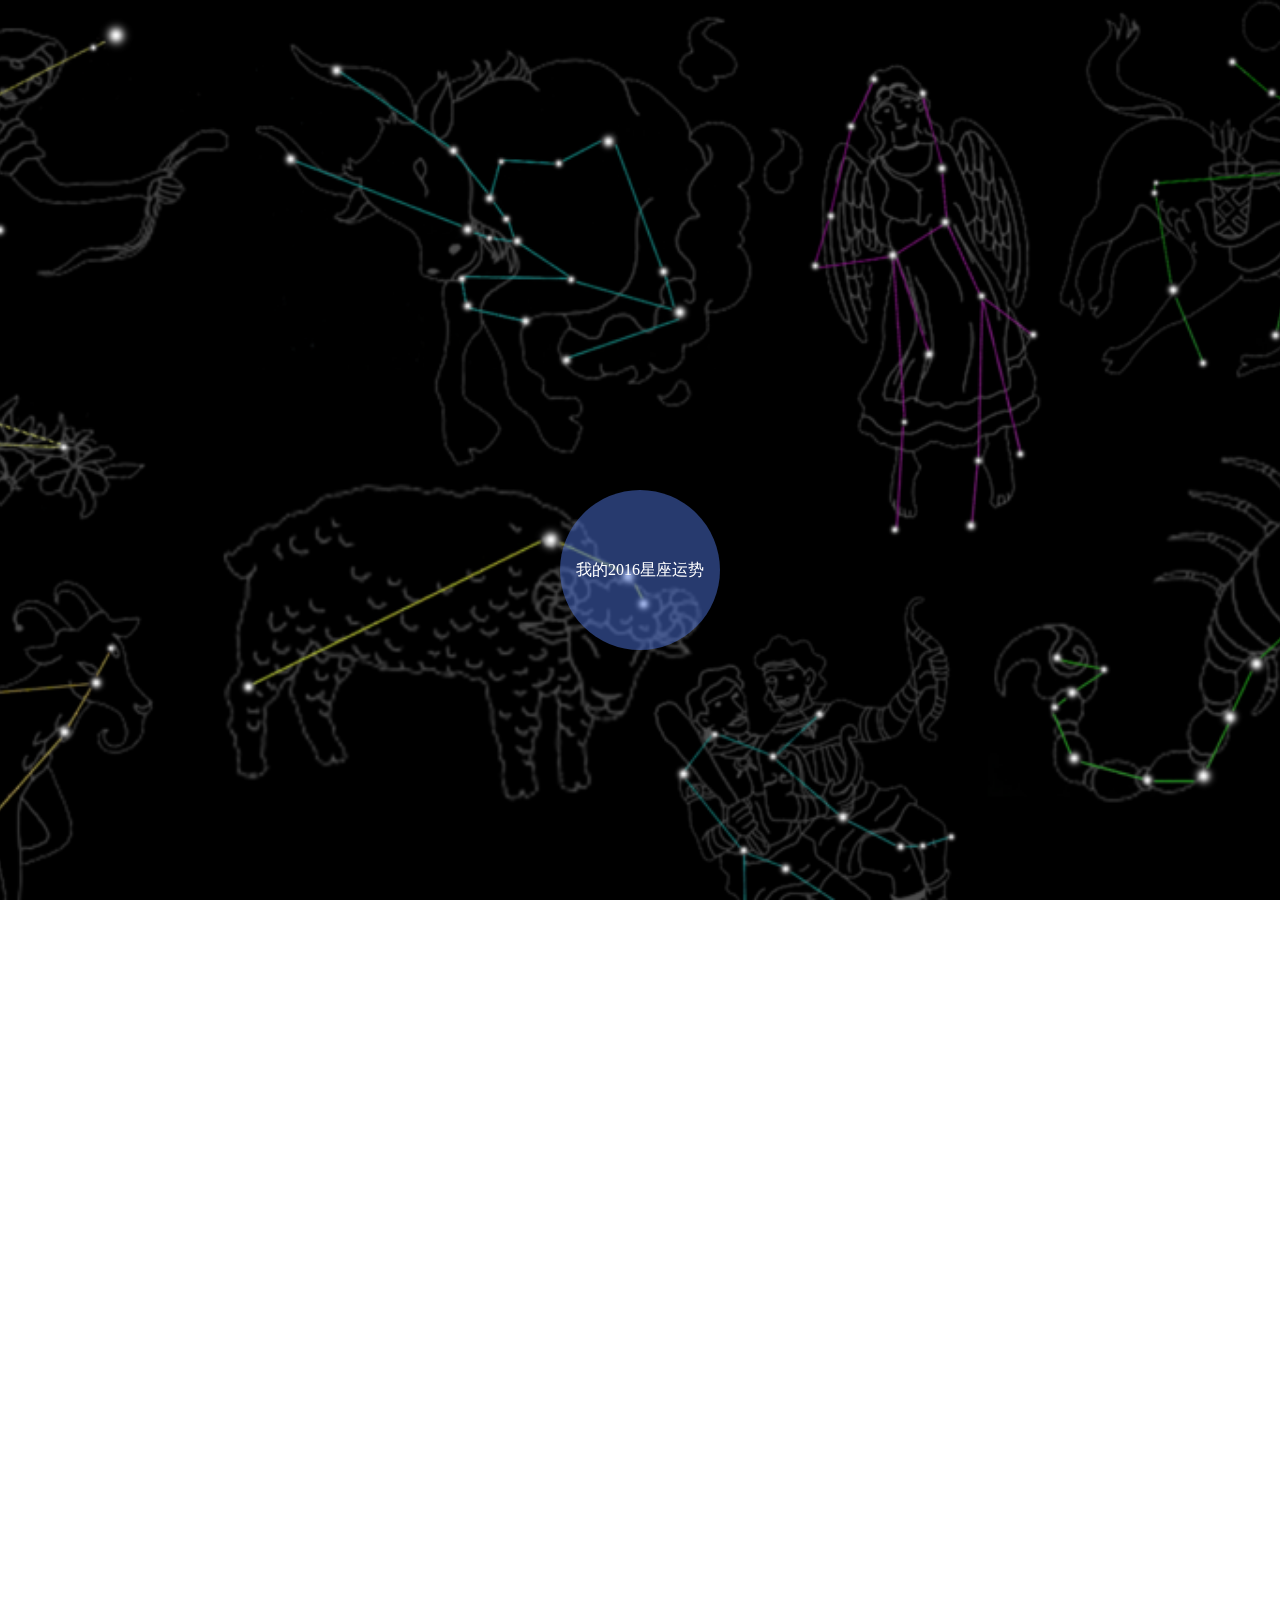
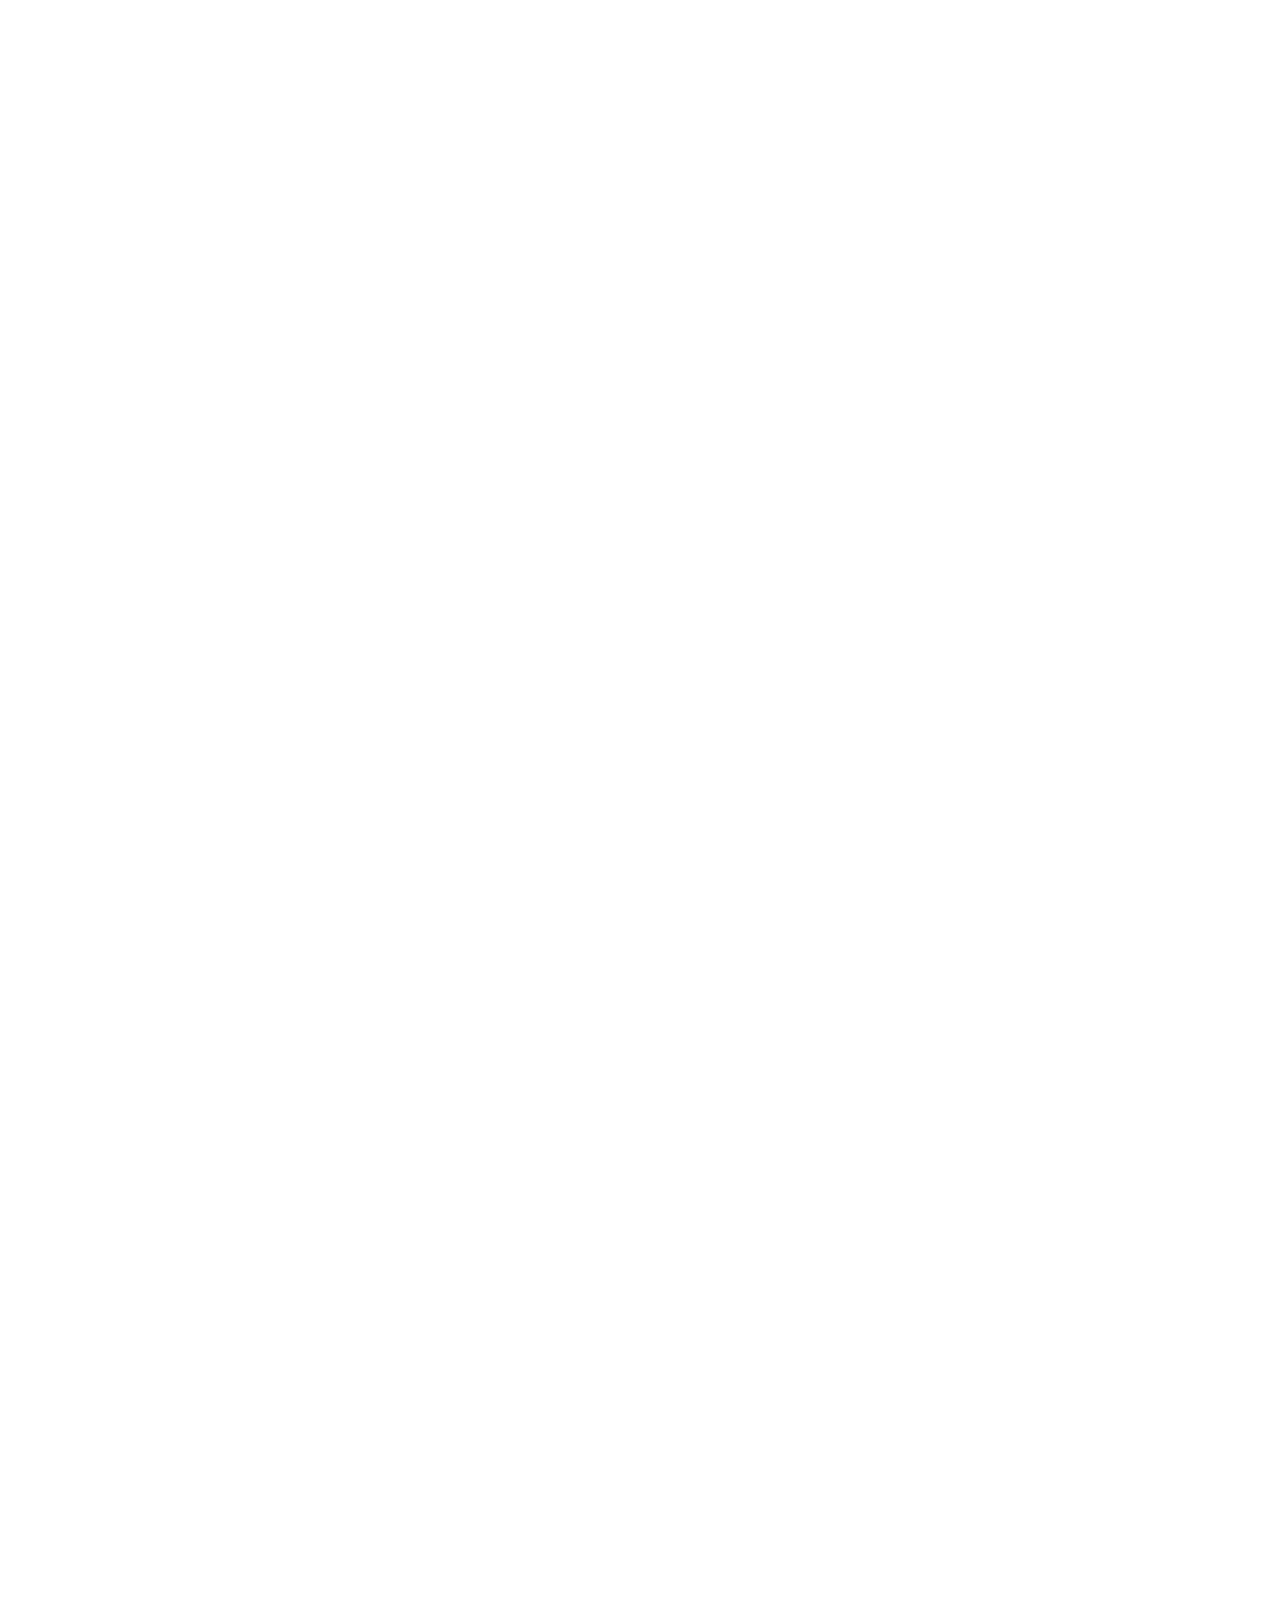
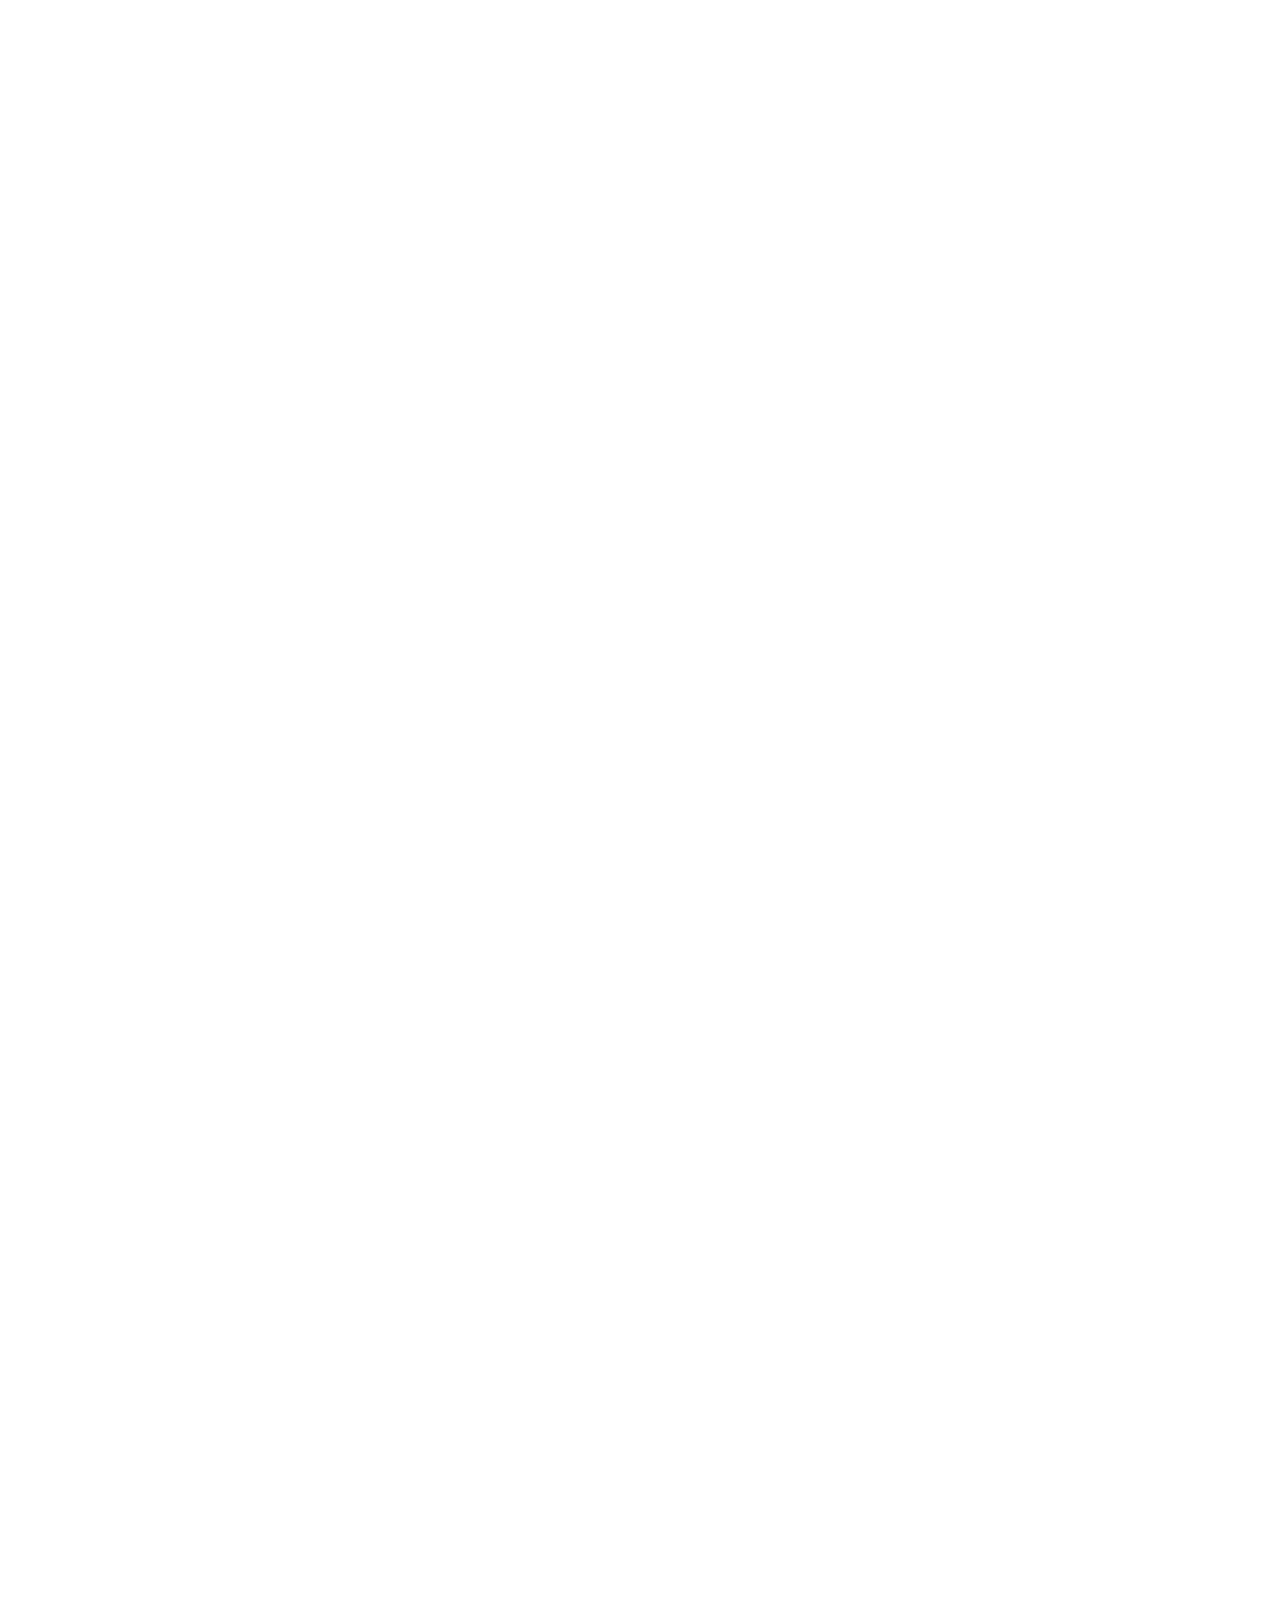
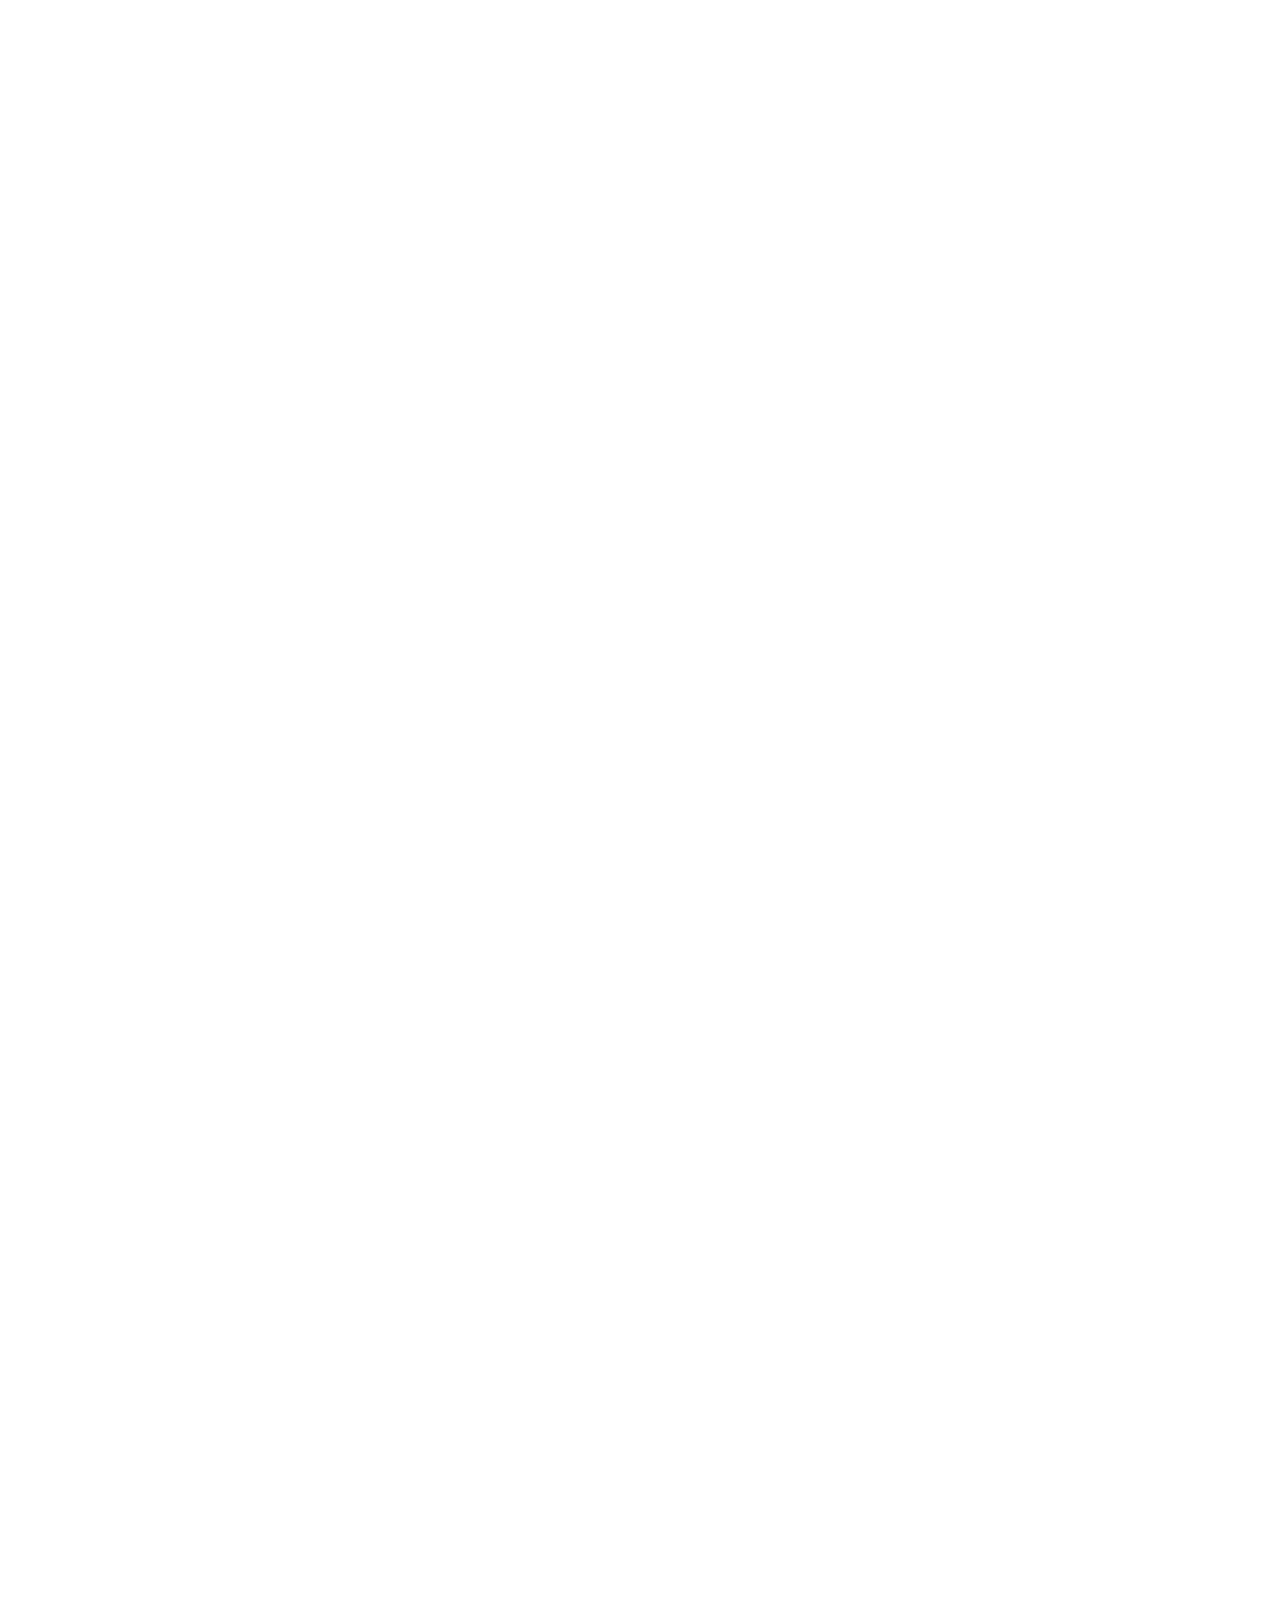
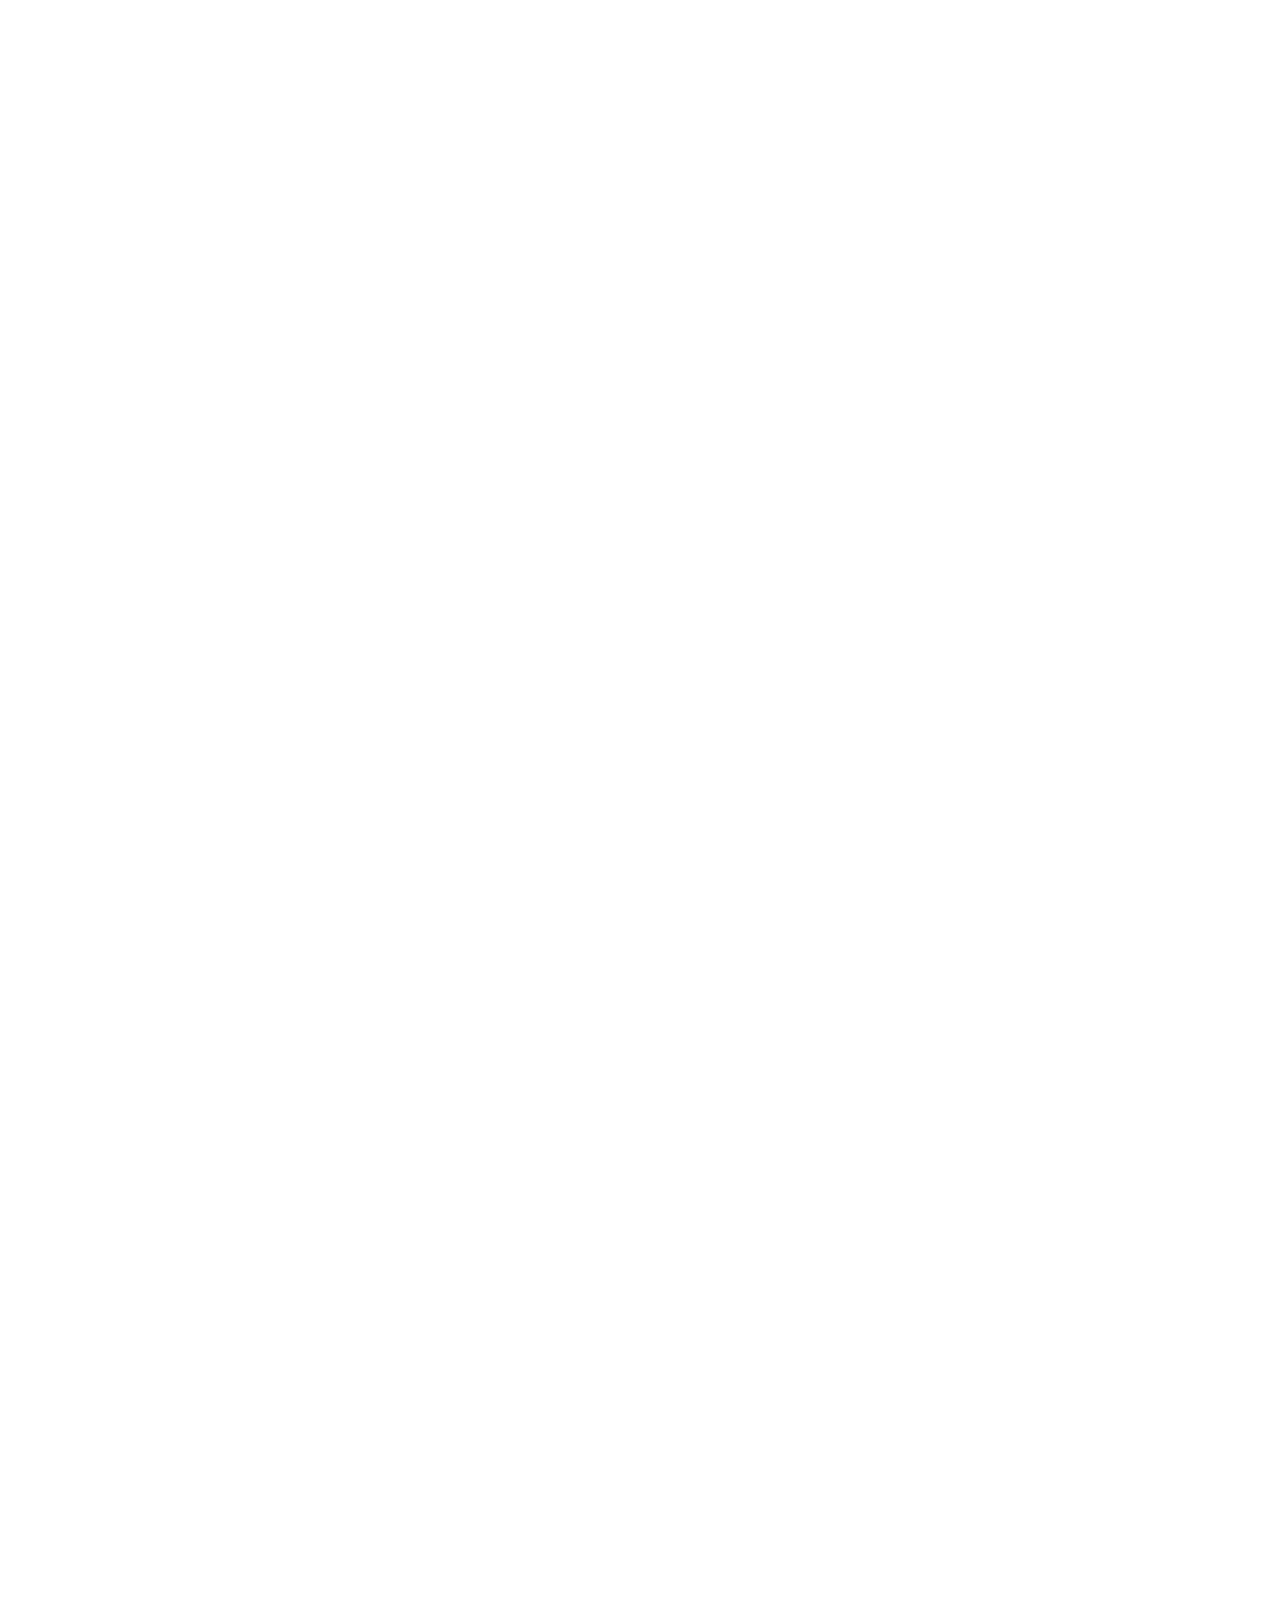
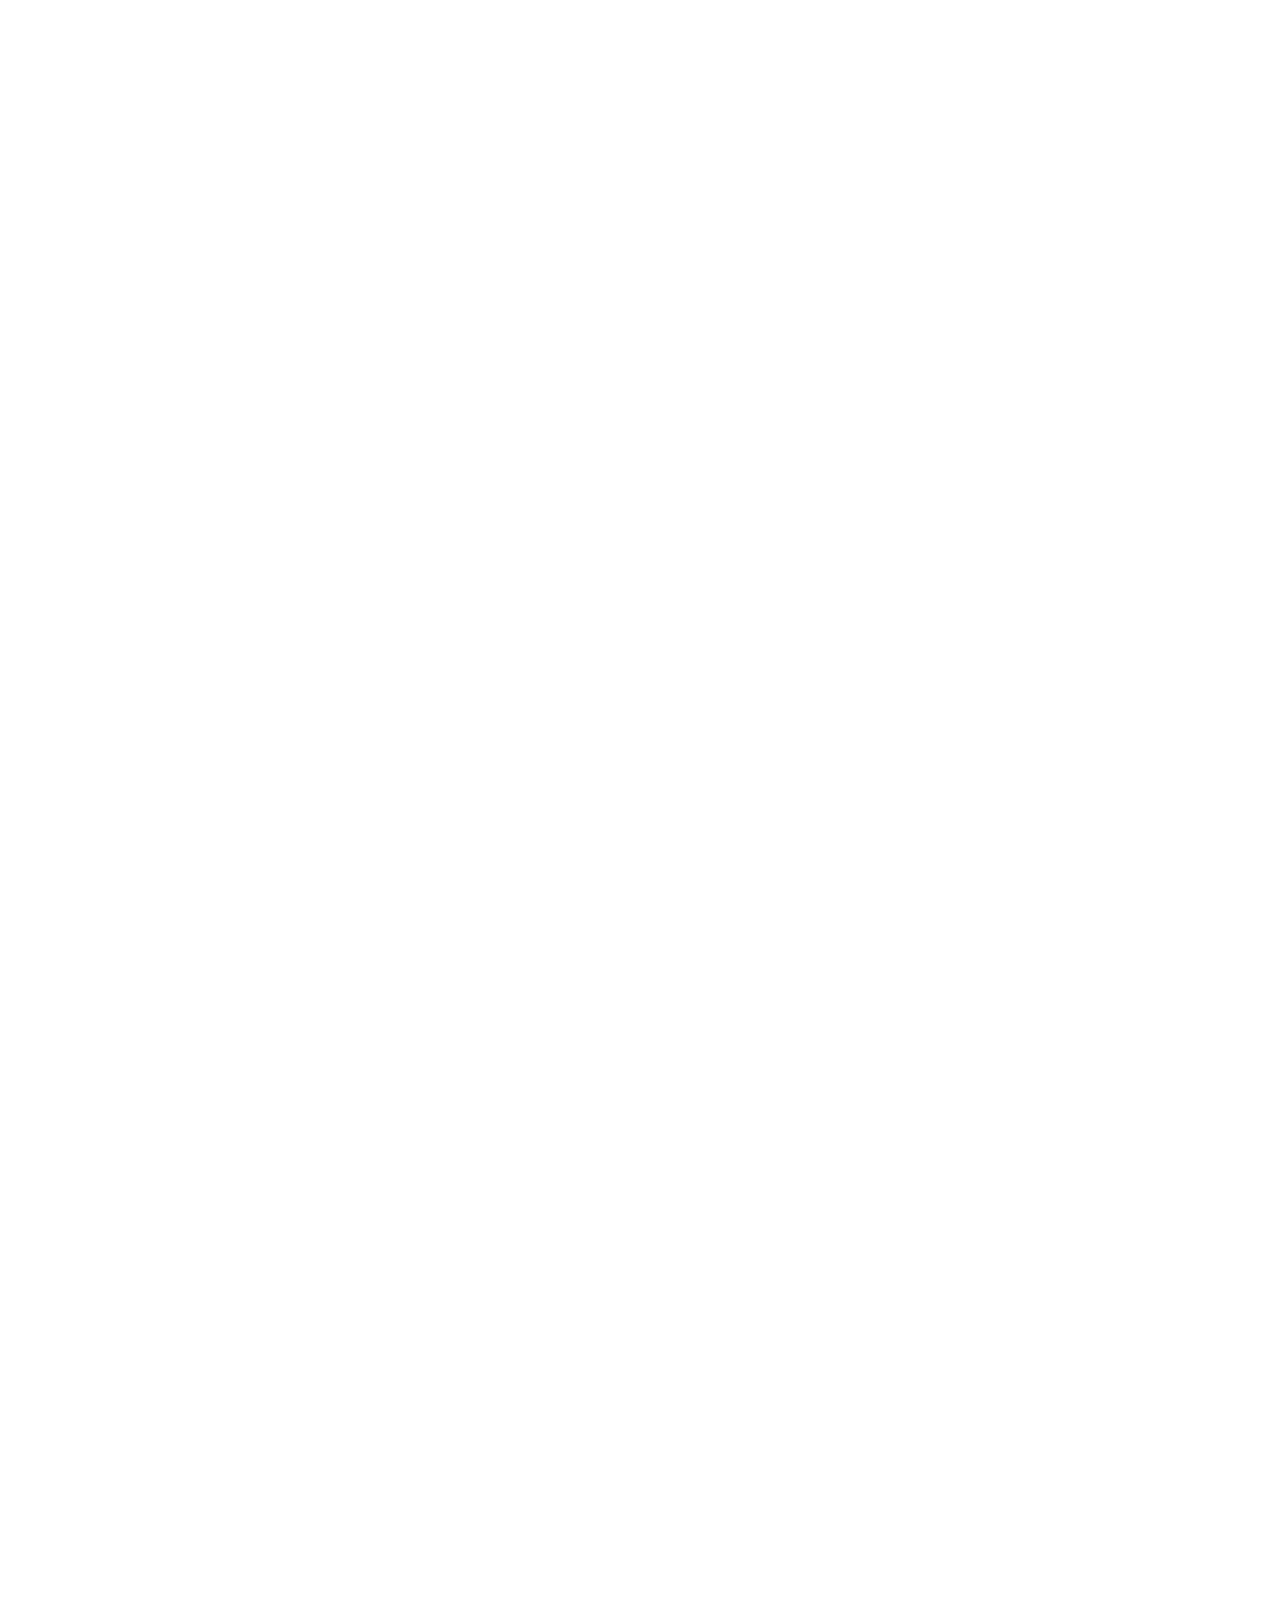
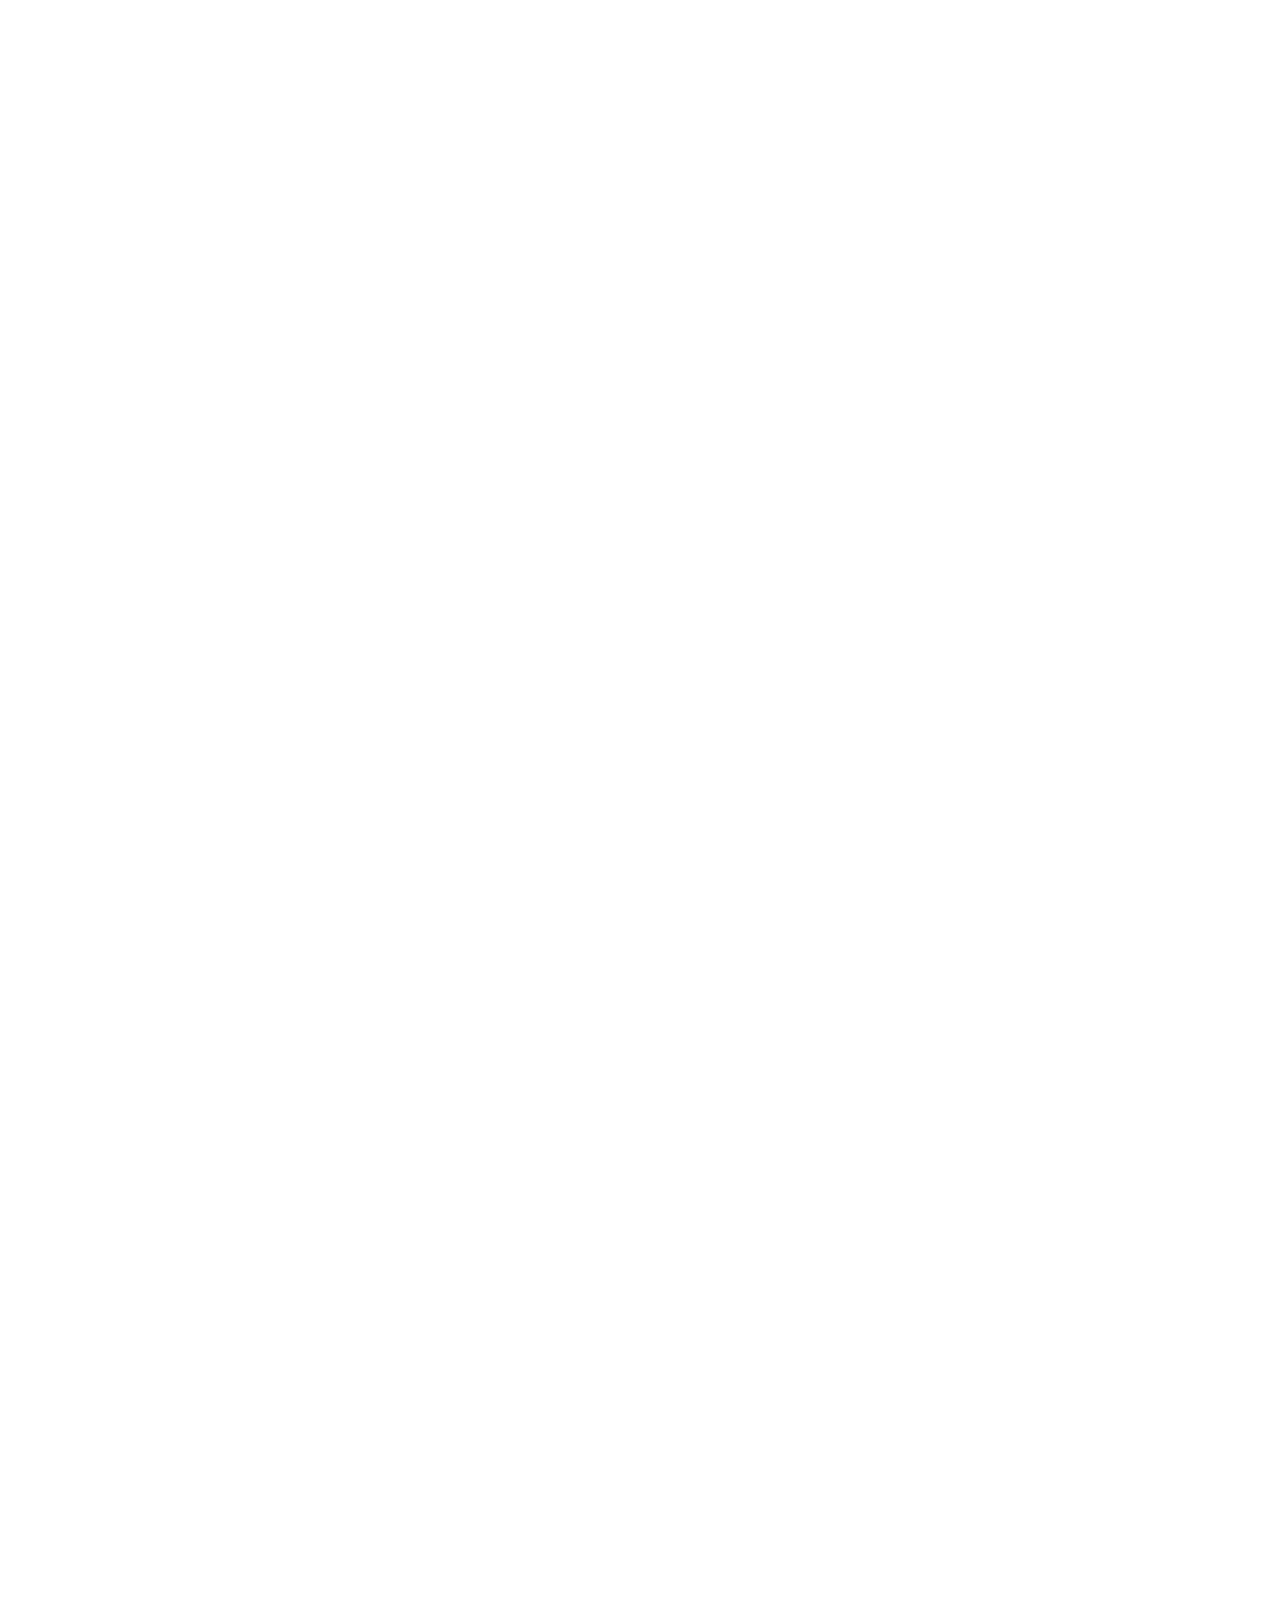
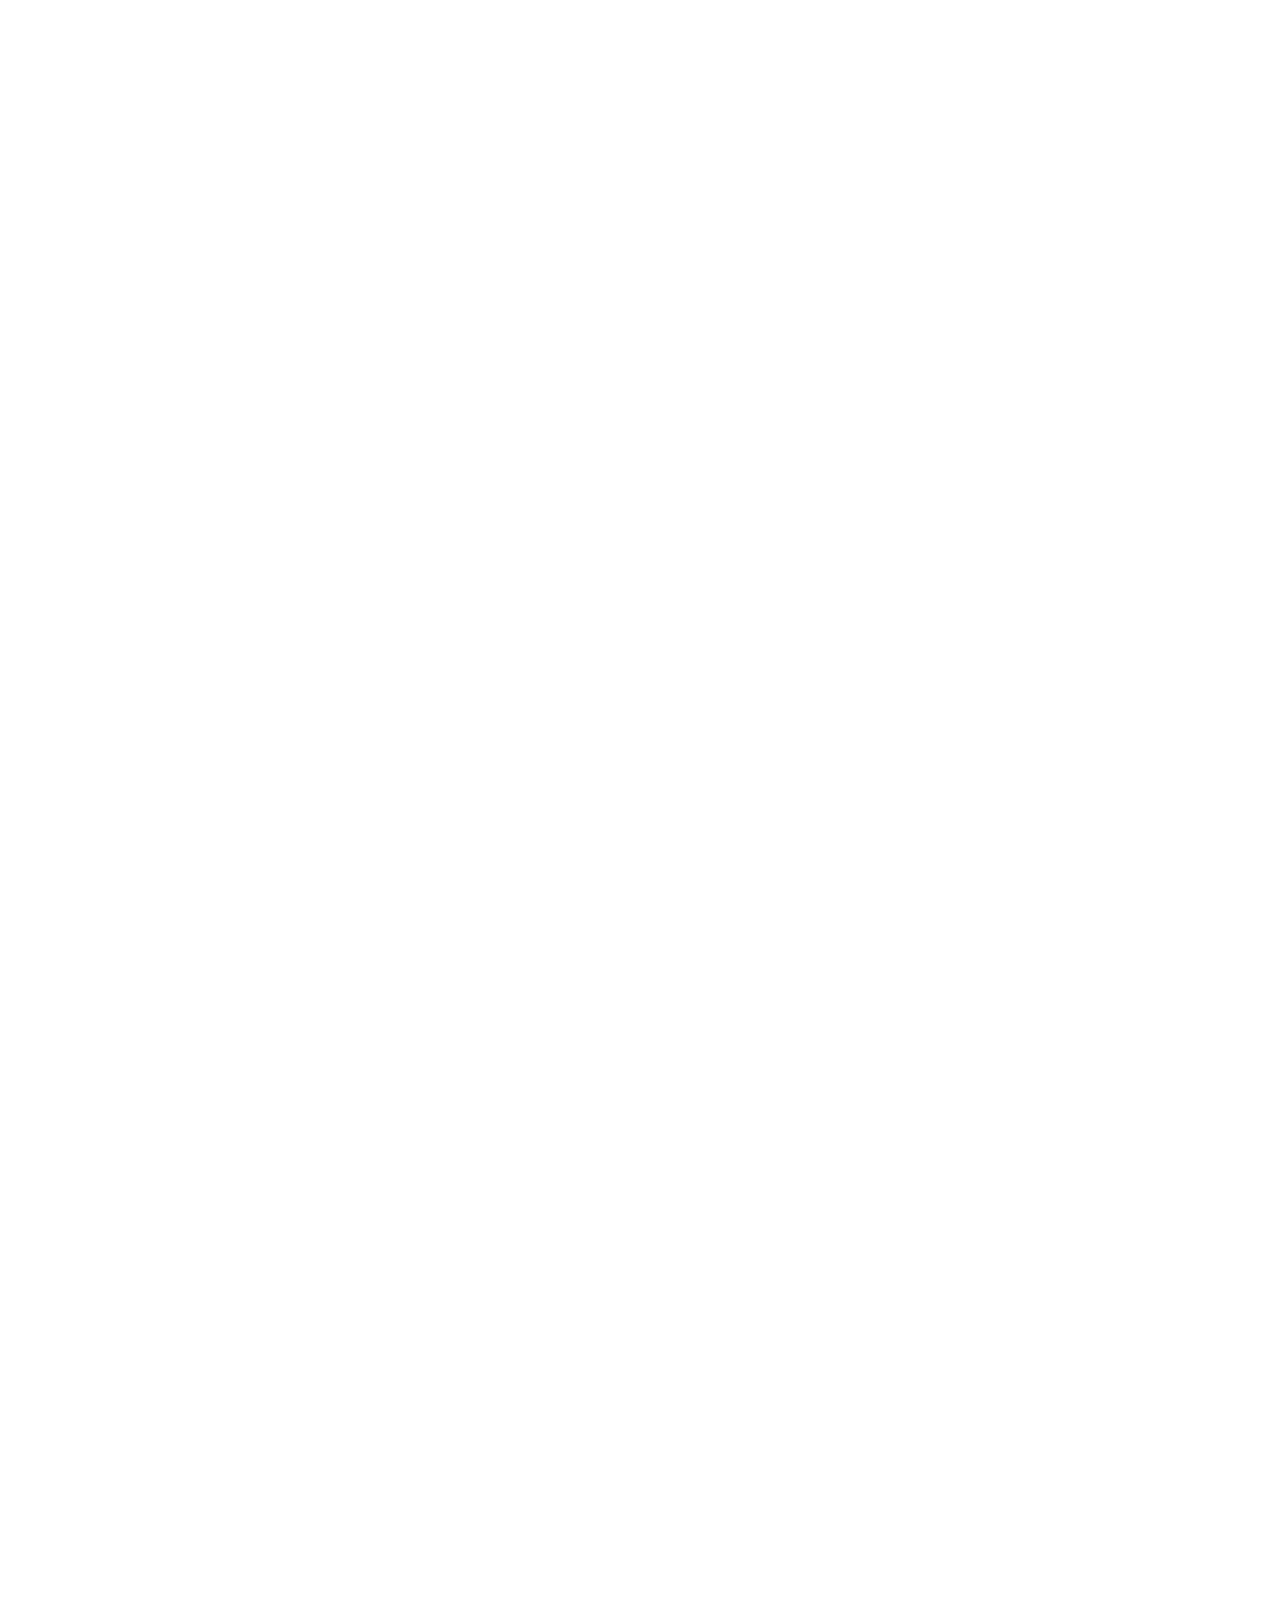
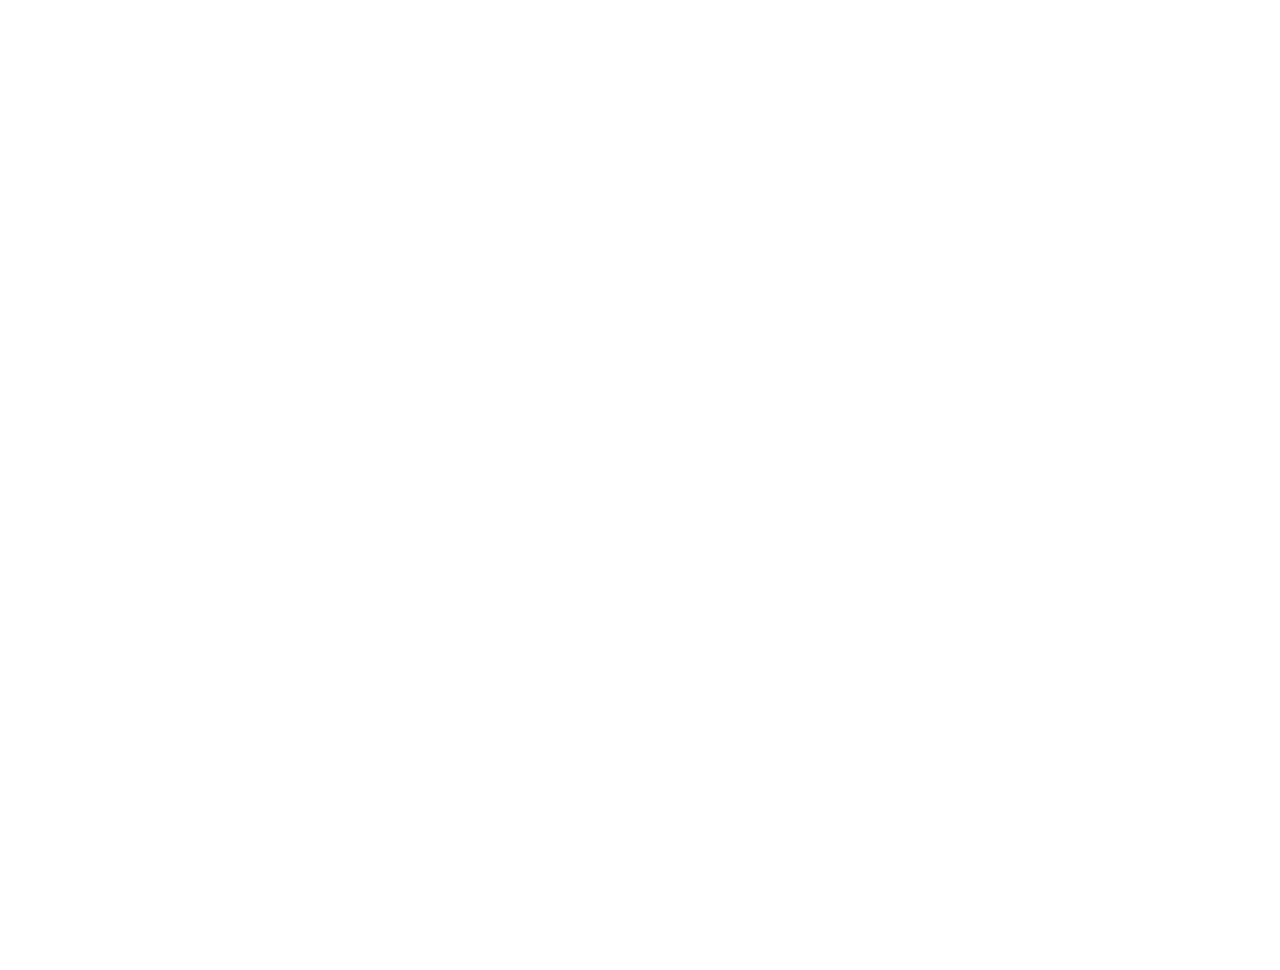
<file: work/work8_2016Star/final-code/index.html>
<!DOCTYPE html>
<html>
<head>
    <meta charset="UTF-8"/>
    <meta name="viewport" content="width=device-width, minimum-scale=1, maximum-scale=1">

    <title>我的2016星座运势</title>

    <!-- 载入所有的组件资源 -->
    <script type="text/javascript" src="js/lib/jquery.js"></script>
    <script type="text/javascript" src="js/lib/jquery-ui.min.js"></script>
    <script type="text/javascript" src="js/lib/jquery.fullPage.js"></script>


    <!-- H5对象：进行内容管理 -->

    <script type="text/javascript" src="js/H5.js"></script>
    <link rel="stylesheet" type="text/css" href="css/H5.css" >

    <script type="text/javascript" src="js/H5_loading.js"></script>
    <link rel="stylesheet" type="text/css" href="css/H5_loading.css" >
    
    <body>

    <div class="loading">

        <div class="double-bounce1"></div>
        <div class="double-bounce2"></div>

        <div id="rate">0%</div>

    </div>



    <!-- 加载 H5组件 相关资源 -->
    <script type="text/javascript">

        var res = [
            'Base','Bar'
            ];
        var html = [];
        for(s in res){
            html.push('<script type="text/javascript" src="js/H5Component'+res[s]+'.js"><\/script>');
            html.push('<link rel="stylesheet" type="text/css" href="css/H5Component'+res[s]+'.css">');

        }
        document.write( html.join('') );
    </script>
    <!-- 主要逻辑 -->
	<style>
		body{
			margin:0;
			padding:0;
		}
	
        @-webkit-keyframes rock{
            0%{ transform:rotate(0deg)}
            5%{ transform:rotate(3deg)}
            10%{ transform:rotate(-4deg)}
            15%{ transform:rotate(3deg)}
            20%{ transform:rotate(-2deg)}
            25%{ transform:rotate(1deg)}
            30%{ transform:rotate(-1deg)}
            70%{ transform:rotate(0deg)}
            100%{ transform:rotate(0deg)}
        }

		.h5_page {background-color:#000;color:#fff;}
		.h5_component_name_enter_small{
			border-radius:50%;
			background-color:rgba(76, 114, 215, 0.51);
			width:40px;
			height:20px;
			padding:20px 10px;
			line-height:20px;
			text-align:center;
			color:#fff;
		}
		.h5_component_name_enter{
			border-radius:50%;
			background-color:rgba(76, 114, 215, 0.51);
			width:160px;
			height:160px;
			left:50%;
			top:60%;
			margin:-50px 0 0 -80px;
			line-height:160px;
			text-align:center;
			color:#fff;
		}
		
		.h5_component_name_star{
			display:block;
			height:80px;
			width:28%;
			margin:30px 0 0 4%;
			float:left;
			position:static;
			color:#fff;
			line-height:180px;
		}
		.h5_component_bar .name,
		.h5_component_bar .per{color:#fff}
		.h5_component_bar .per{
		  position: absolute;
			right: -25px;
		}
	</style>
    <script type="text/javascript">
	
	if (window.DeviceMotionEvent) {
		window.addEventListener('devicemotion', function (eventData) {
        var acceleration = eventData.accelerationIncludingGravity;

        if (Math.abs(acceleration.x) < 2 && Math.abs(acceleration.y) < 2) {
            return false;
        }

        var degX = (acceleration.x * 10 / Math.PI)%25;

            $('.h5_component_name_bg:visible').css({
                'left': degX+'%'
            });

		}, false);
	}
	
	var star_data = [
		{name:'白羊',bg:'baiyang',date:'3月21日～4月20日',data:[['爱情' , .6  ,'#ff7676'],['事业' , .75  ],['财富' , .65  ],['整体' , .65  ]]},
		{name:'金牛',bg:'jinniu',date:'3月21日～4月20日',data:[['爱情' , .6  ,'#ff7676'],['事业' , .75  ],['财富' , .65  ],['整体' , .65  ]]},
		{name:'双子',bg:'shuangzi',date:'3月21日～4月20日',data:[['爱情' , .6  ,'#ff7676'],['事业' , .75  ],['财富' , .65  ],['整体' , .65  ]]},
		{name:'巨蟹',bg:'juxie',date:'3月21日～4月20日',data:[['爱情' , .6  ,'#ff7676'],['事业' , .75  ],['财富' , .65  ],['整体' , .65  ]]},
		{name:'狮子',bg:'shizi',date:'3月21日～4月20日',data:[['爱情' , .6  ,'#ff7676'],['事业' , .75  ],['财富' , .65  ],['整体' , .65  ]]},
		{name:'处女',bg:'chunv',date:'3月21日～4月20日',data:[['爱情' , .6  ,'#ff7676'],['事业' , .75  ],['财富' , .65  ],['整体' , .65  ]]},
		{name:'天秤',bg:'tianping',date:'3月21日～4月20日',data:[['爱情' , .6  ,'#ff7676'],['事业' , .75  ],['财富' , .65  ],['整体' , .65  ]]},
		{name:'天蝎',bg:'tianxie',date:'3月21日～4月20日',data:[['爱情' , .6  ,'#ff7676'],['事业' , .75  ],['财富' , .65  ],['整体' , .65  ]]},
		{name:'射手',bg:'sheshou',date:'3月21日～4月20日',data:[['爱情' , .6  ,'#ff7676'],['事业' , .75  ],['财富' , .65  ],['整体' , .65  ]]},
		{name:'摩羯',bg:'mojie',date:'3月21日～4月20日',data:[['爱情' , .6  ,'#ff7676'],['事业' , .75  ],['财富' , .65  ],['整体' , .65  ]]},
		{name:'水瓶',bg:'shuiping',date:'3月21日～4月20日',data:[['爱情' , .6  ,'#ff7676'],['事业' , .75  ],['财富' , .65  ],['整体' , .65  ]]},
		{name:'双鱼',bg:'shuangyu',date:'3月21日～4月20日',data:[['爱情' , .6  ,'#ff7676'],['事业' , .75  ],['财富' , .65  ],['整体' , .65  ]]},
	];
	
	var star_detail_data = [
	'这年的多数时间内，白羊座都易将其莽撞、冲动的个性特质发挥过度，易给人有勇无谋的印象，务必凡事三思而后行，尤其是在个人创业、理财投资方面，皆以保守谨慎为佳，面对诱惑一定要让头脑好好降温。好在爱情运相对不错，即使频频犯错，但你火热的爱心对方仍旧能够接收到，付出不会完全白费。今年总体运势颇难期待出现漂亮高峰，但下半年整体要优于上半年，夏末秋初将迎来事业运的一波小高潮，有任何计划若在这个时间内启动，收效会明显高于其他时间段。',
	'无突破之运，2016年金牛座适合无欲无求，懂得压制自己的欲望，知足而常乐，就能享受生活的温馨与幸福。整年运势变化不大，起伏转折间将有诸如与人发生口角、出门破财、购物体验不佳等不愉快的插曲发生，但都是过眼云烟，不用特别放在心上。上半年爱情方面能坐享甜蜜，但事业上遭遇突发事件的比例相对较高，需记得以不变应万变，年中时各项运势将达到高潮，到秋季时财富事业运还有一波反弹，届时生意投资上前期的投入将逐步开始收益。',
	'2016对双子座而言，将会是戏剧化的一年，让你不得不印象深刻。办公室桃花缠身、出现平时鲜少交往却突然大献慇勤的人等等，诸如此类这些跳出你以往生活范畴的事件在今年层出不穷，务必处处小心，有人挖坑等你跳，但避开这些烦心事也能有好运主动找上门来。总体来说，今年会有不少沟坎摆在你的前面，尤其上半年运势跌宕较大，万不可掉以轻心，务必保持镇定、未雨绸缪才能有效避开风险。而进入深秋季节运势逐步趋于平稳，之后会有意想不到的好事发生。',
	'今年的巨蟹如果求守安稳、鲜少作为，也能过上平淡温馨的小日子，但原地踏步只会浪费一波波袭来的好运，让周围的人事远远将你抛在身后。不妨大胆将自己的想法付诸实践，有什么规划就着手实施，如跳槽、转行、创业、投资、旅行、约会、告白等等，事情只要开始了，结果就会超出你想像的好。上半年贵人运极佳，事情遇到艰难险阻，自会有贵人主动前来相助。下半年感情运走红，需注意的是凡事不可以自我为中心，要懂得将心比心，处处为对方设想。',
	'',
	'',
	'',
	'',
	'',
	'',
	'',
	'',
	'',
	'',
	'',
	'',
	]

	$(function  () {
		var h5 = new H5();
		var list_index = 3;
		
		h5
		.addPage('face')
			.addComponent('bg',{
				css:{
					width:'150%',
					height:'100%',
					left:'-25%',
					backgroundSize:'cover'
				},
				bg:'imgs/face_bg.png'
			})
			.addComponent('enter',{
					text:'我的2016星座运势',
					onclick : function(){
						$.fn.fullpage.moveTo( 1 )
					}
				})

	var list = h5.addPage('list');
		
		for(var i=0;i<12;i++){
			list.addComponent('star star_'+i,{
				'text':star_data[i].name,
				'bg':'imgs/'+star_data[i].bg+'.png',
				css:{
					'-webkit-animation':'rock 12s infinite '+(i+2)+'s'
				},
				onclick:(function(i){
					return function(){
						$.fn.fullpage.moveTo( list_index + i )
					}
				})(i)
			})
		}
		
		for(var i=0;i<12;i++){
			h5.addPage('star')
				.addComponent('detail_icon',{
					width:160,
					height:160,
					center:true,
					css:{top:'50px'},
					'bg':'imgs/'+star_data[i].bg+'.png',
				})
				.addComponent('detail detail_'+i,{
					'text': star_data[i].name + ' - ' + star_data[i].date,
					css:{
						textAlign:'center',
						width:'100%',
						top:'160px'
					}
				})
				.addComponent('bar',{
					type : 'bar',
					width : 530,
					height : 400,
					data:star_data[i].data,
					css:{top:'250px'},
				})
				
				.addComponent('enter_small',{
					text:'星座',
					css:{left:'30%',top:'50%',opacity:0},
					animateIn:{opacity:1,top:'80%',},
					onclick : function(){
						$.fn.fullpage.moveTo( list_index-1 )
					},
					delay:1000
				})
				.addComponent('enter_small',{
					text:'更多',
					css:{right:'-20%',top:'80%',opacity:0,backgroundColor:'rgba(255, 114, 130, 0.51)'},
					animateIn:{opacity:1,right:'20%',},
					onclick : (function(i){return function(){
						
						$.fn.fullpage.moveTo( list_index + 12 );
						$('.h5_component_name_end_text').text(star_detail_data[i]);
						$('.h5_component_name_end_icon').css('backgroundImage','url(imgs/'+star_data[i].bg+'.png)');
						
					}})(i),
					delay:1500
				})
		}
		h5.addPage('end')
			.addComponent('share',{
                    width:128,
                    height:120,
                    bg:'imgs/tail_share.png',
                    css:{opacity:0,top:110,right:110},
                    animateIn:{opacity:1,top:10,right:10},
                    animateOut:{opacity:0,top:110,right:110},
                    delay:1000 
                })
			.addComponent('end_icon',{
					width:160,
					height:160,
					center:true,
					css:{top:'50px'},
					
					'bg':'imgs/'+star_data[0].bg+'.png',
			})
			.addComponent('end_text',{
				css:{
					padding:'10px 2em',
					textIndent:'2em',
					top:'30%',
					opacity:0
				},
				animateIn:{opacity:1},
				text: star_detail_data[0]
			})
			.addComponent('enter',{
					html:'返回<br>星座',
					css:{left:'50%',top:'100%',opacity:0},
					animateIn:{opacity:.5,top:'85%',},
					onclick : function(){
						$.fn.fullpage.moveTo( 1 )
					},
					delay:1500
				})
		h5.loader( [ 'imgs/baiyang.png' ]);
		
	});
    </script>

    </body>

</html>
</file>
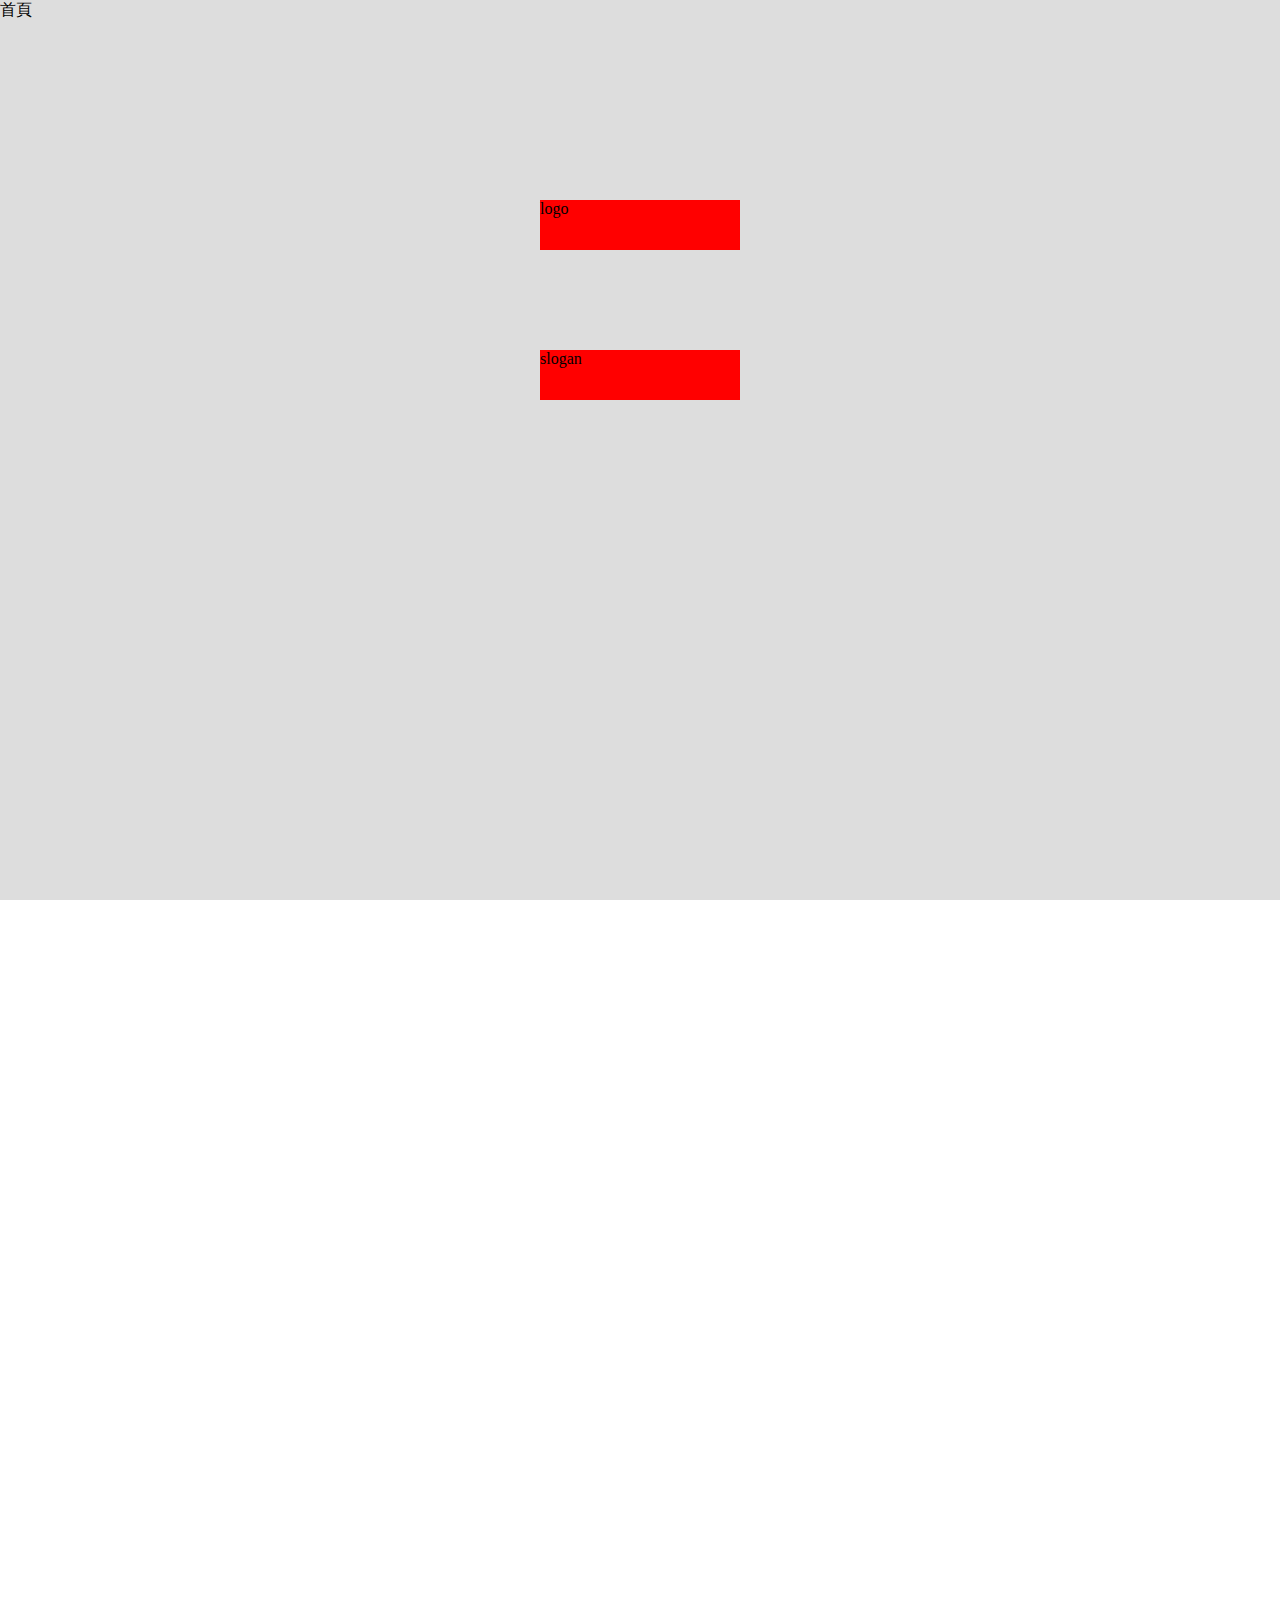
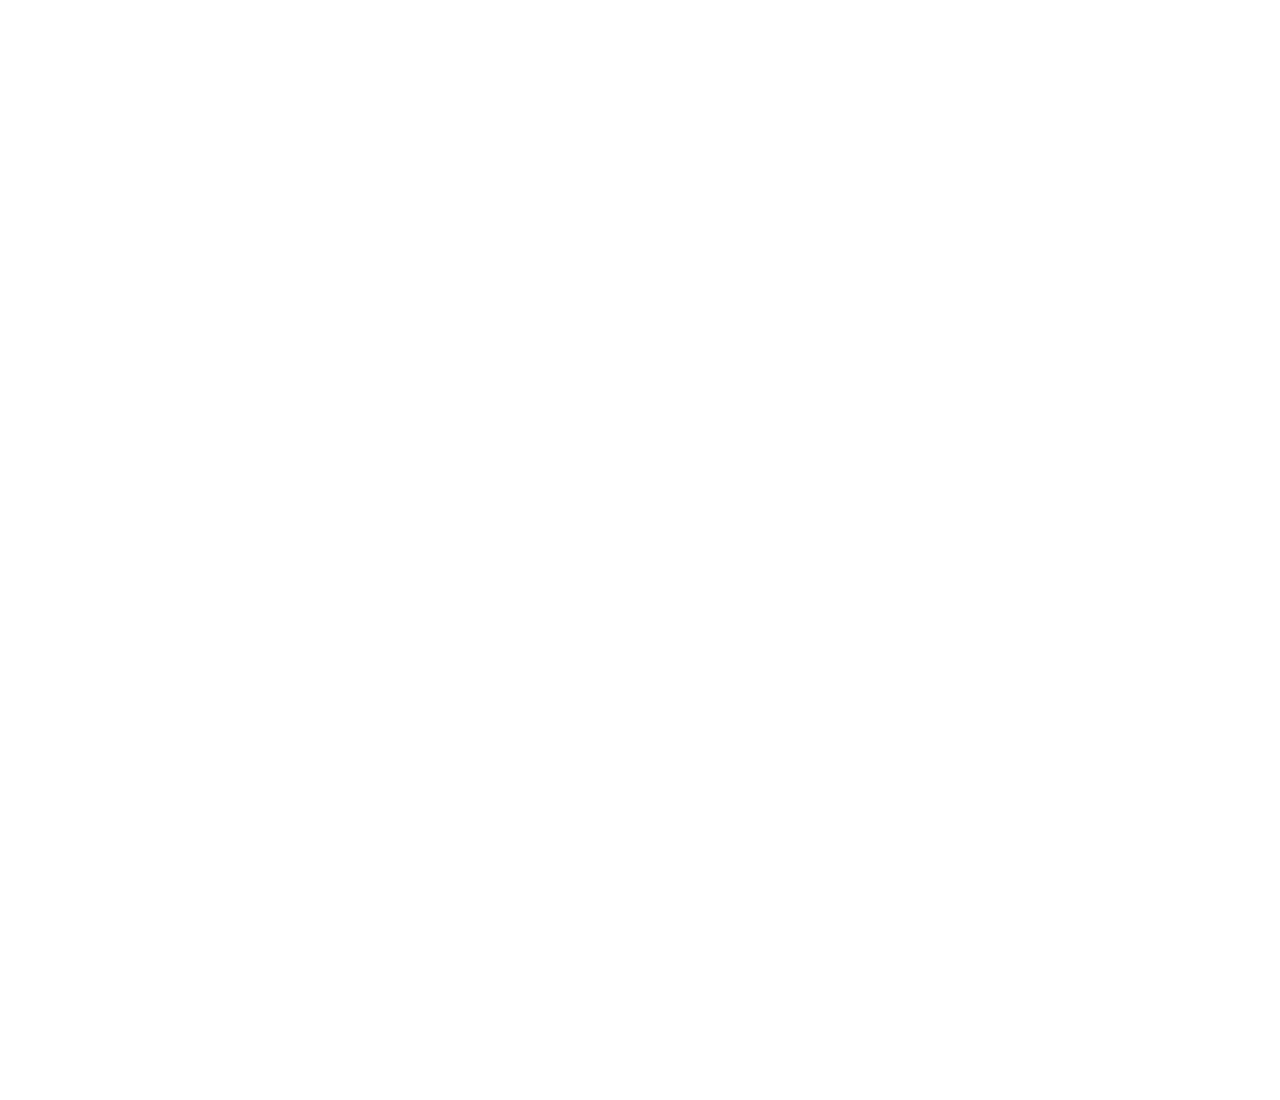
<file: test/test-H5.html>
<!DOCTYPE html>
<html>
<head>
    <meta charset="UTF-8"/>
    <meta name="viewport" content="width=device-width, minimum-scale=1, maximum-scale=1">

    <title>IT学习网2015课程学习情况</title>

    <!-- 基本资源库 -->
    <script type="text/javascript" src="../js/lib/jquery.js"></script>
    <script type="text/javascript" src="../js/lib/jquery-ui.min.js"></script>
    <script type="text/javascript" src="../js/lib/jquery.fullPage.js"></script>

    <!-- H5对象资源&管理内容：页-组件 -->
    <script type="text/javascript" src="../js/H5.js"></script>
    <link rel="stylesheet" type="text/css" href="../css/H5.css">

    <script type="text/javascript" src="../js/H5ComponentBase.js"></script>
    <link rel="stylesheet" type="text/css" href="../css/H5ComponentBase.css">

    <style type="text/css">
    	body {
    		margin: 0;
    		padding: 0;
    	}
    </style>


</head>

<body>
    <!-- 测试内容组织功能，以及fullPage页面切换&组件切换 -->

    <!-- 内容组织管理，有可能会加载若干个资源 -->

    <script type="text/javascript">
	    $(function() {
	    	var h5 = new H5();
	    	h5
	    	.addPage('face', '首頁')
	    		.addComponent('logo', {
	    			text: 'logo',
	    			width: 400,
	    			height: 100,
	    			css: {backgroundColor: 'red', top: 200, opacity: 0},
	    			center: true,
	    			animateIn: {opacity: 1},
	    			animateOut: {opacity: 0}
	    		})
	    		.addComponent('slogan', {
	    			text: 'slogan',
	    			width: 400,
	    			height: 100,
	    			css: {backgroundColor: 'red', top: 350},
	    			center: true,
	    			relativeTo: {
	    				top: 100
	    			}
	    		})
	    	.addPage('desc', '核心理念頁')
	    		.addComponent('caption', {
	    			text: '核心理念',
	    			width: 400,
	    			height: 100,
	    			css: {backgroundColor: 'green', top: 350},
	    			center: true
	    		})
	    	.addPage('page-3', '課程分布方向頁')
	    		.addComponent('caption', {text: '課程方向分布'})
    		.loader();
	    });
    </script>
</body>

</html>
</file>
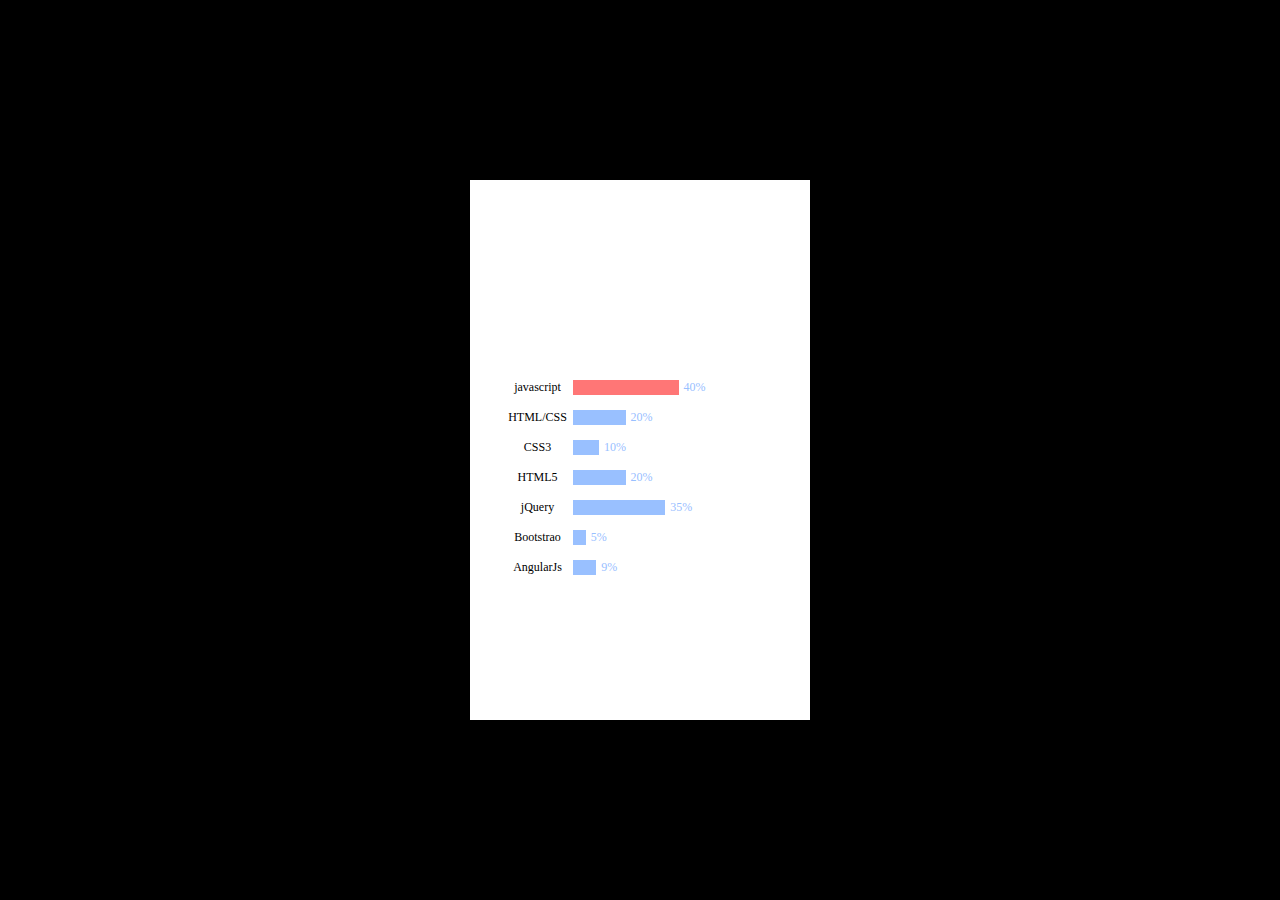
<file: test/test-H5ComponentBar.html>
<!DOCTYPE html>
<html>
<head>
    <meta charset="UTF-8"/>
    <meta name="viewport" content="width=device-width, minimum-scale=1, maximum-scale=1">

    <title>IT教育网2015课程学习情况</title>

    <style type="text/css">
        body{
            margin: 0;
            padding: 0;
            background-color: #000;
            font-size: 12px;
        }

        .iphone{
            width: 340px;
            height: 540px;
            background-color: #fff;
            position: absolute;
            left: 50%;
            top: 50%;
            margin: -270px 0 0 -170px;
        }
    </style>

    <script type="text/javascript" src="../js/lib/jquery.js"></script>
    <script type="text/javascript" src="../js/H5ComponentBase.js"></script>
    <link rel="stylesheet" type="text/css" href="../css/H5ComponentBase.css">

    <!-- 引入柱图的资源 -->
    <script type="text/javascript" src="../js/H5ComponentBar.js"></script>
    <link rel="stylesheet" type="text/css" href="../css/H5ComponentBar.css">

    <body>
        <!-- 用于开发测试 H5ComponentBar 对象（柱图组件） -->
        <div class="iphone">

        </div>

        <script type="text/javascript">
        var cfg = {
            type: 'bar',
            width: 530,
            height: 600,
            data: [
                ['javascript', .4, '#ff7676'],
                ['HTML/CSS', .2],
                ['CSS3', .1],
                ['HTML5', .2],
                ['jQuery', .35],
                ['Bootstrao', .05],
                ['AngularJs', .09]
            ],
            css: {
                top: 200
            },
            animateIn: {
                bottom: '40%',
                opacity: 1
            },
            animateOut: {
                bottom: 0,
                opacity: 0
            },
            center: true
        }
        var h5 = new H5ComponentBar('myBarComponent', cfg);
        $('.iphone').append(h5);

        var leave = true;
        $('body').click(function() {
            leave = !leave;
            $('.h5_component').trigger( leave ? 'onLeave' : 'onLoad' );
        });
        </script>

    </body>

</html>
</file>
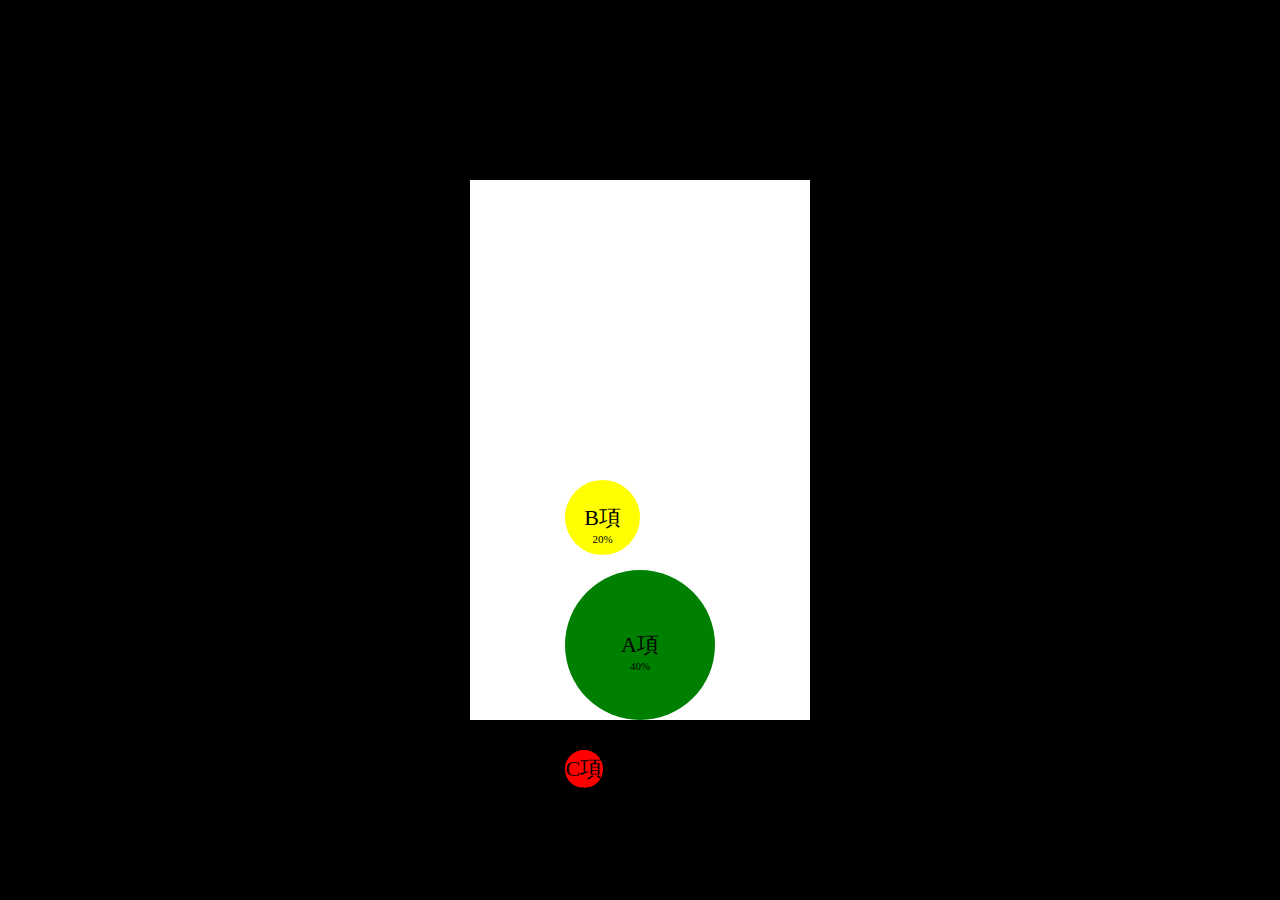
<file: test/test-H5ComponentPoint.html>
<!DOCTYPE html>
<html>
<head>
    <meta charset="UTF-8"/>
    <meta name="viewport" content="width=device-width, minimum-scale=1, maximum-scale=1">

    <title>IT教育网2015课程学习情况</title>

    <style type="text/css">
        body{
            margin: 0;
            padding: 0;
            background-color: #000;
            font-size: 12px;
        }

        .iphone{
            width: 340px;
            height: 540px;
            background-color: #fff;
            position: absolute;
            left: 50%;
            top: 50%;
            margin: -270px 0 0 -170px;
        }
    </style>

    <script type="text/javascript" src="../js/lib/jquery.js"></script>
    <script type="text/javascript" src="../js/H5ComponentBase.js"></script>
    <link rel="stylesheet" type="text/css" href="../css/H5ComponentBase.css">

    <!-- 引入散点图的资源 -->
    <script type="text/javascript" src="../js/H5ComponentPoint.js"></script>
    <link rel="stylesheet" type="text/css" href="../css/H5ComponentPoint.css">

    <body>
        <!-- 用于开发测试 H5ComponentBase 对象（基本的图文组件） -->
        <div class="iphone">

        </div>

        <script type="text/javascript">
        var cfg = {
            type: 'point',
            width: 300,
            height: 300,
            data: [
                ['A項', .4, 'green'],
                ['B項', .2, 'yellow', 0, '-60%'],
                ['C項', .1, 'red', 0, '120%']
            ],
            css: {
                bottom: 0,
                opacity: 1
            },
            animateIn: {
                bottom: '40%',
                opacity: 1
            },
            animateOut: {
                bottom: 0,
                opacity: 0
            },
            center: true
        }
        var h5 = new H5ComponentPoint('myName', cfg);
        $('.iphone').append(h5);

        var leave = true;
        $('body').click(function() {
            leave = !leave;
            $('.h5_component').trigger( leave ? 'onLeave' : 'onLoad' );
        });
        </script>

    </body>

</html>
</file>
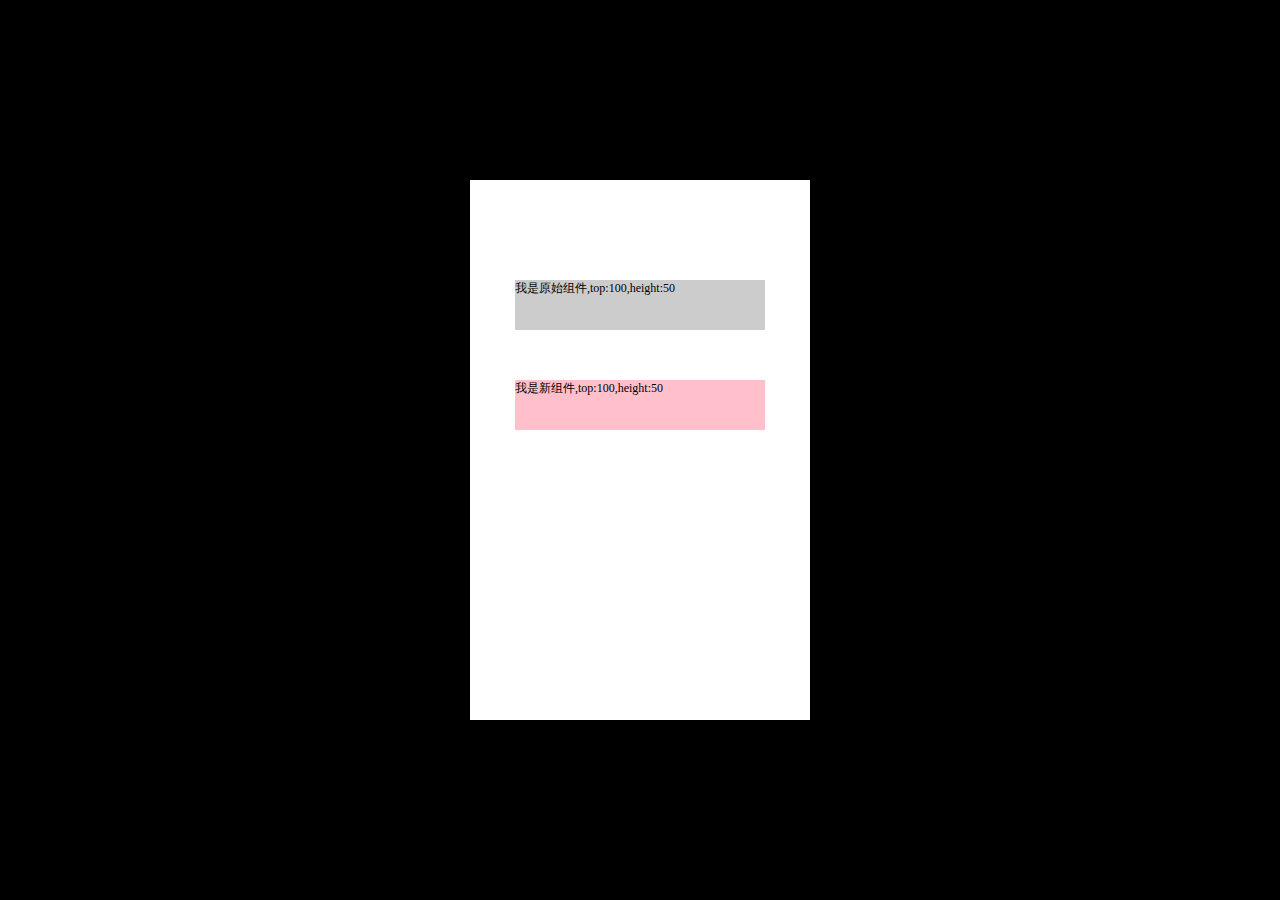
<file: work/work2_H5ComponentBase/final-CSS-translate/html/test-H5ComponentBase.html>
<!DOCTYPE html>
<html>
<head>
    <meta charset="UTF-8"/>
    <meta name="viewport" content="width=device-width, minimum-scale=1, maximum-scale=1">

    <title>课程作业2：H5ComponentBase升级支持相对定位 - CSS translate实现</title>

    <style type="text/css">
        body{
            margin: 0;
            padding: 0;
            background-color: #000;
            font-size: 12px;
        }

        .iphone{
            width: 340px;
            height: 540px;
            background-color: #fff;
            position: absolute;
            left: 50%;
            top: 50%;
            margin: -270px 0 0 -170px;
        }
    </style>

    <script type="text/javascript" src="../js/lib/jquery.js"></script>
    <script type="text/javascript" src="../js/H5ComponentBase.js"></script>
    <link rel="stylesheet" type="text/css" href="../css/H5ComponentBase.css">

    <body>
        <!-- 用于开发测试 H5ComponentBase 对象（基本的图文组件） -->
        <div class="iphone">

        </div>

        <script type="text/javascript">

            var cfg_src = {
                type : 'base',
                width : 500,
                height : 100,
                text:'我是原始组件,top:100,height:50',
                css : {backgroundColor:'#ccc',top:100},
                center : true,
            }

            $('.iphone').append(  new H5ComponentBase( 'src', cfg_src ) );


            //  任务一：(1)编写新组件的配置文件
            var cfg_relative = {
                type : 'base',
                width : 500,
                height : 100,
                text:'我是新组件,top:100,height:50',
                css : {backgroundColor:'pink',top:100},
                center : true,
                relativeTo:'src',
            }

            //  任务一：(2)把新组件返回的Dom元素添加到 .iphone 元素中进行呈现
            $('.iphone').append(  new H5ComponentBase( 'relative', cfg_relative ) );


            var leave = true;
            $('body').click(function (){
                leave = !leave;
                $('.h5_component').trigger( leave ? 'onLeave' : 'onLoad' )
            });
            $('body').click();

        </script>

    </body>

</html>
</file>
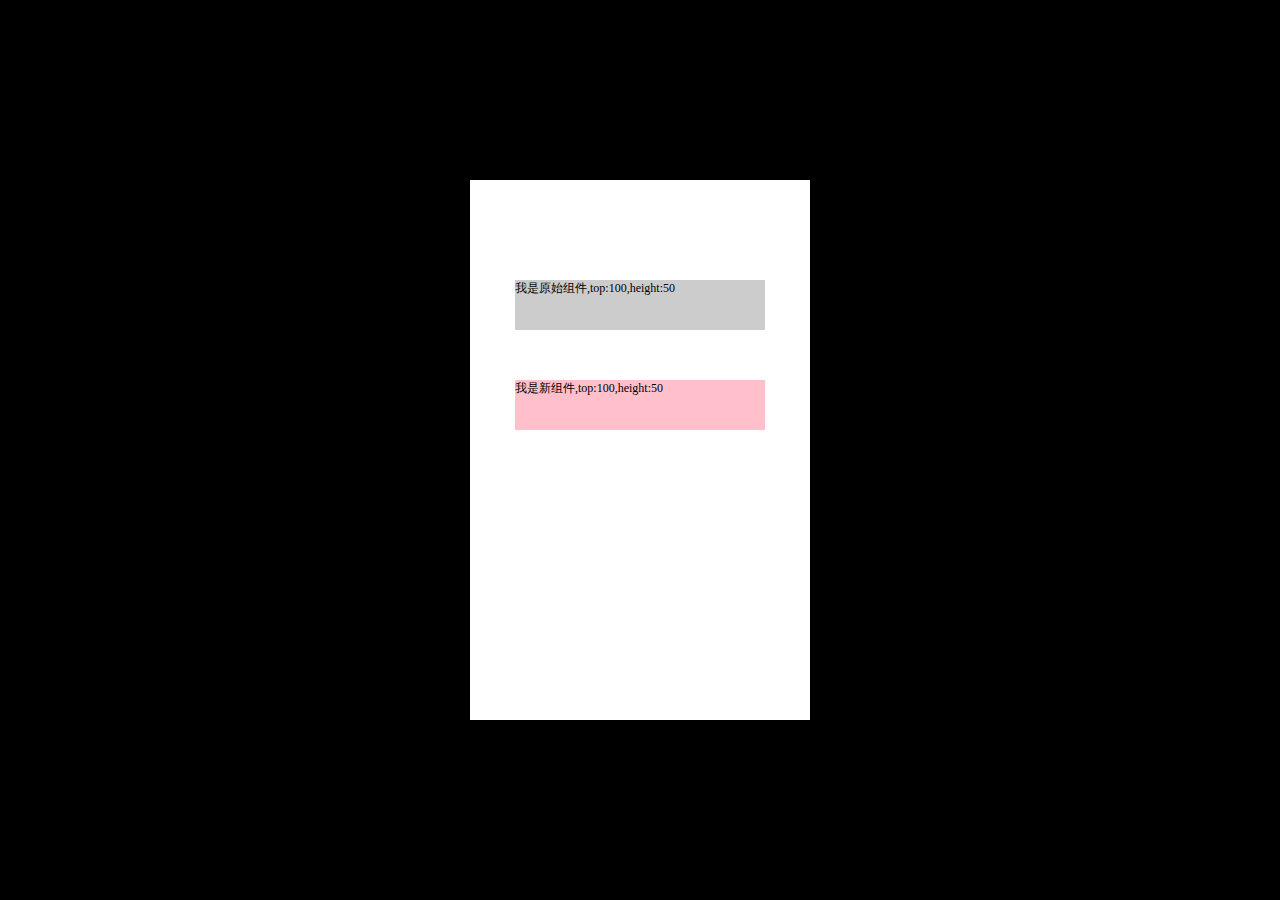
<file: work/work2_H5ComponentBase/final-JSDOM/html/test-H5ComponentBase.html>
<!DOCTYPE html>
<html>
<head>
    <meta charset="UTF-8"/>
    <meta name="viewport" content="width=device-width, minimum-scale=1, maximum-scale=1">

    <title>课程作业2：H5ComponentBase升级支持相对定位 - JS修改 DOM 位置实现</title>

    <style type="text/css">
        body{
            margin: 0;
            padding: 0;
            background-color: #000;
            font-size: 12px;
        }

        .iphone{
            width: 340px;
            height: 540px;
            background-color: #fff;
            position: absolute;
            left: 50%;
            top: 50%;
            margin: -270px 0 0 -170px;
        }
    </style>

    <script type="text/javascript" src="../js/lib/jquery.js"></script>
    <script type="text/javascript" src="../js/H5ComponentBase.js"></script>
    <link rel="stylesheet" type="text/css" href="../css/H5ComponentBase.css">

    <body>
        <!-- 用于开发测试 H5ComponentBase 对象（基本的图文组件） -->
        <div class="iphone">

        </div>

        <script type="text/javascript">

            var cfg_src = {
                type : 'base',
                width : 500,
                height : 100,
                text:'我是原始组件,top:100,height:50',
                css : {backgroundColor:'#ccc',top:100},
                center : true,
            }

            $('.iphone').append(  new H5ComponentBase( 'src', cfg_src ) );


            //  任务一：(1)编写新组件的配置文件
            var cfg_relative = {
                type : 'base',
                width : 500,
                height : 100,
                text:'我是新组件,top:100,height:50',
                css : {backgroundColor:'pink',top:100},
                center : true,
                relativeTo:'src',
            }

            //  任务一：(2)把新组件返回的Dom元素添加到 .iphone 元素中进行呈现
            $('.iphone').append(  new H5ComponentBase( 'relative', cfg_relative ) );


            var leave = true;
            $('body').click(function (){
                leave = !leave;
                $('.h5_component').trigger( leave ? 'onLeave' : 'onLoad' )
            });
            $('body').click();

        </script>

    </body>

</html>
</file>
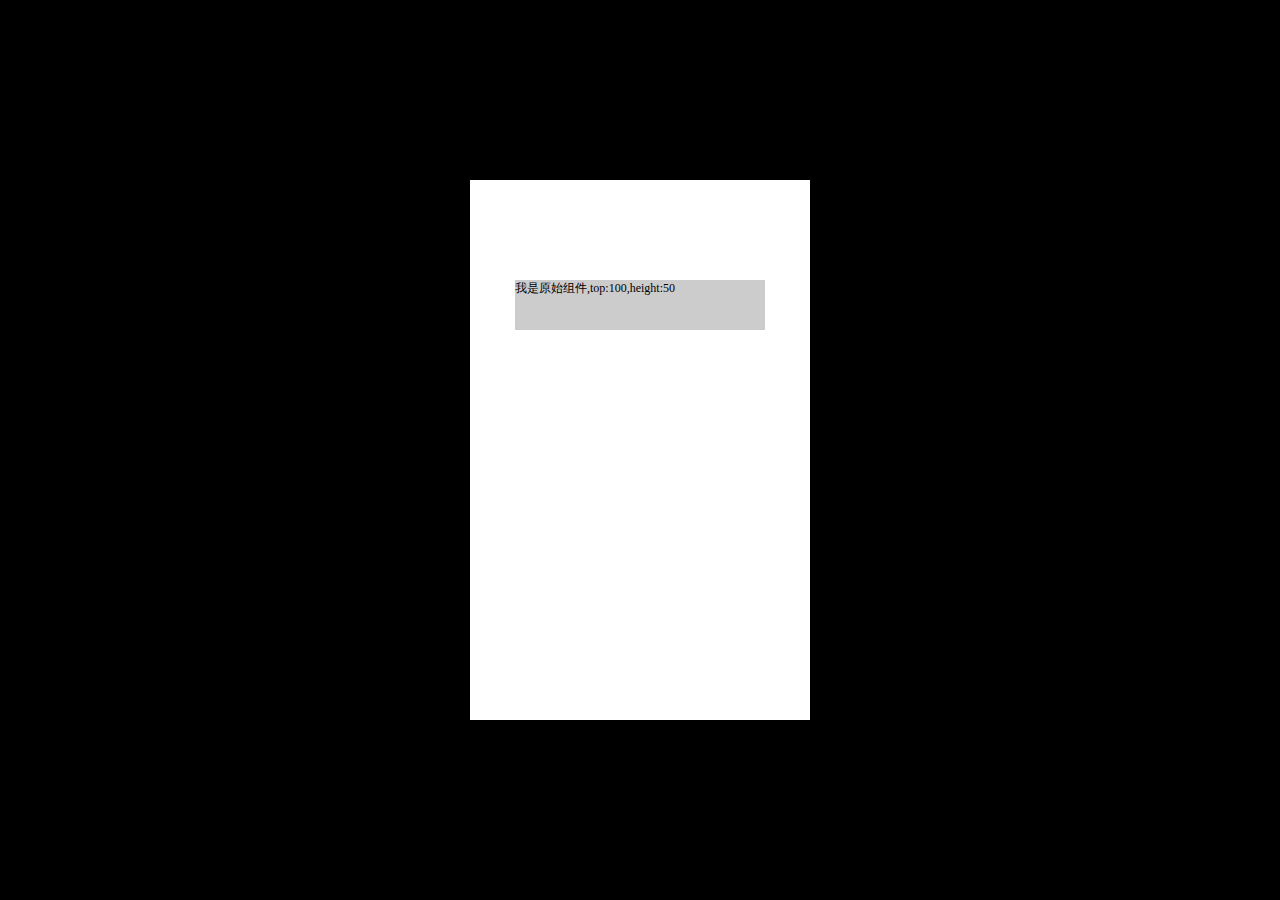
<file: work/work2_H5ComponentBase/original/html/test-H5ComponentBase.html>
<!DOCTYPE html>
<html>
<head>
    <meta charset="UTF-8"/>
    <meta name="viewport" content="width=device-width, minimum-scale=1, maximum-scale=1">

    <title>课程作业2：H5ComponentBase升级支持相对定位</title>

    <style type="text/css">
        body{
            margin: 0;
            padding: 0;
            background-color: #000;
            font-size: 12px;
        }

        .iphone{
            width: 340px;
            height: 540px;
            background-color: #fff;
            position: absolute;
            left: 50%;
            top: 50%;
            margin: -270px 0 0 -170px;
        }
    </style>

    <script type="text/javascript" src="../js/lib/jquery.js"></script>
    <script type="text/javascript" src="../js/H5ComponentBase.js"></script>
    <link rel="stylesheet" type="text/css" href="../css/H5ComponentBase.css">

    <body>
        <!-- 用于开发测试 H5ComponentBase 对象（基本的图文组件） -->
        <div class="iphone">

        </div>

        <script type="text/javascript">

            var cfg_src = {
                type : 'base',
                width : 500,
                height : 100,
                text:'我是原始组件,top:100,height:50',
                css : {backgroundColor:'#ccc',top:100},
                center : true,
            }

            $('.iphone').append(  new H5ComponentBase( 'src', cfg_src ) );


            //  任务一：(1)编写新组件的配置文件

            //  任务一：(2)把新组件返回的Dom元素添加到 .iphone 元素中进行呈现


            var leave = true;
            $('body').click(function (){
                leave = !leave;
                $('.h5_component').trigger( leave ? 'onLeave' : 'onLoad' )
            });
            $('body').click();

        </script>

    </body>

</html>
</file>
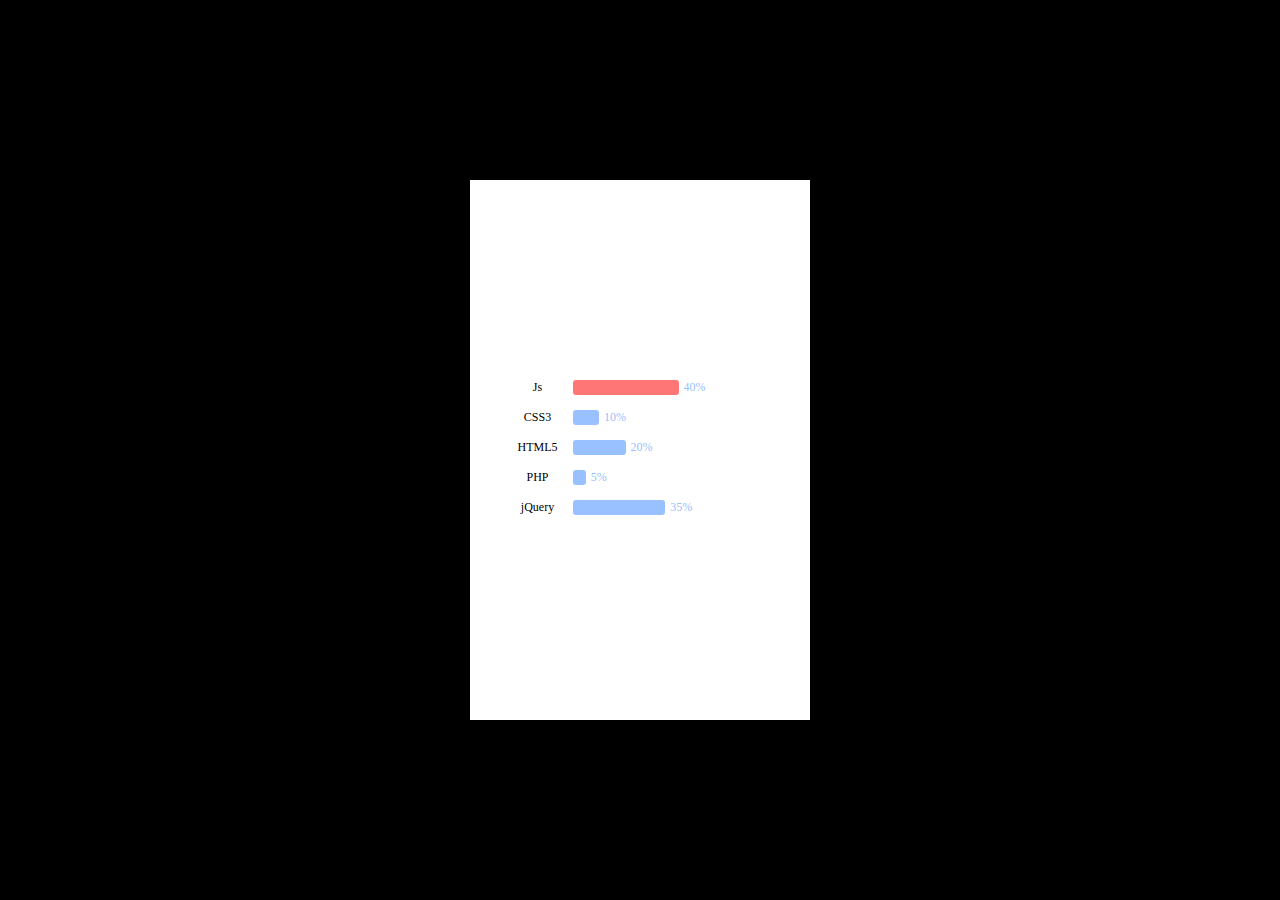
<file: work/work4_H5ComponentBar/final-code/html/test-H5ComponentBar.html>
<!DOCTYPE html>
<html>
<head>
    <meta charset="UTF-8"/>
    <meta name="viewport" content="width=device-width, minimum-scale=1, maximum-scale=1">

    <title>IT教育网2015课程学习情况</title>

    <style type="text/css">
        body{
            margin: 0;
            padding: 0;
            background-color: #000;
            font-size: 12px;
        }

        .iphone{
            width: 340px;
            height: 540px;
            background-color: #fff;
            position: absolute;
            left: 50%;
            top: 50%;
            margin: -270px 0 0 -170px;
        }
    </style>

    <script type="text/javascript" src="../js/lib/jquery.js"></script>
    <script type="text/javascript" src="../js/H5ComponentBase.js"></script>
    <link rel="stylesheet" type="text/css" href="../css/H5ComponentBase.css">

    <!-- 引入柱图的资源 -->
    <script type="text/javascript" src="../js/H5ComponentBar.js"></script>
    <link rel="stylesheet" type="text/css" href="../css/H5ComponentBar.css">

    <body>
        <!-- 用于开发测试 H5ComponentBar 对象（柱图组件） -->
        <div class="iphone">

        </div>

        <script type="text/javascript">

            var cfg = {
                type : 'bar',
                
                width : 530,
                height : 600,
                data:[
                    ['Js' , .4  ,'#ff7676'],
                    ['CSS3' , .1 ],
                    ['HTML5' , .2  ],
                    ['PHP' , .05  ],
                    ['jQuery' , .35 ]
                ],
                css : {
                    top:100,
                    opacity:0
                },
                animateIn:{
                    opacity:1,
                    top:200,
                },
                animateOut:{
                    opacity:0,
                    top:100,
                },
                center : true,
            }

            var h5 = new H5ComponentBar( 'myBarComponent', cfg );
            $('.iphone').append(h5);


            var leave = true;
            $('body').click(function (){
                leave = !leave;
                $('.h5_component').trigger( leave ? 'onLeave' : 'onLoad' )
            }).click();

        </script>

    </body>

</html>
</file>
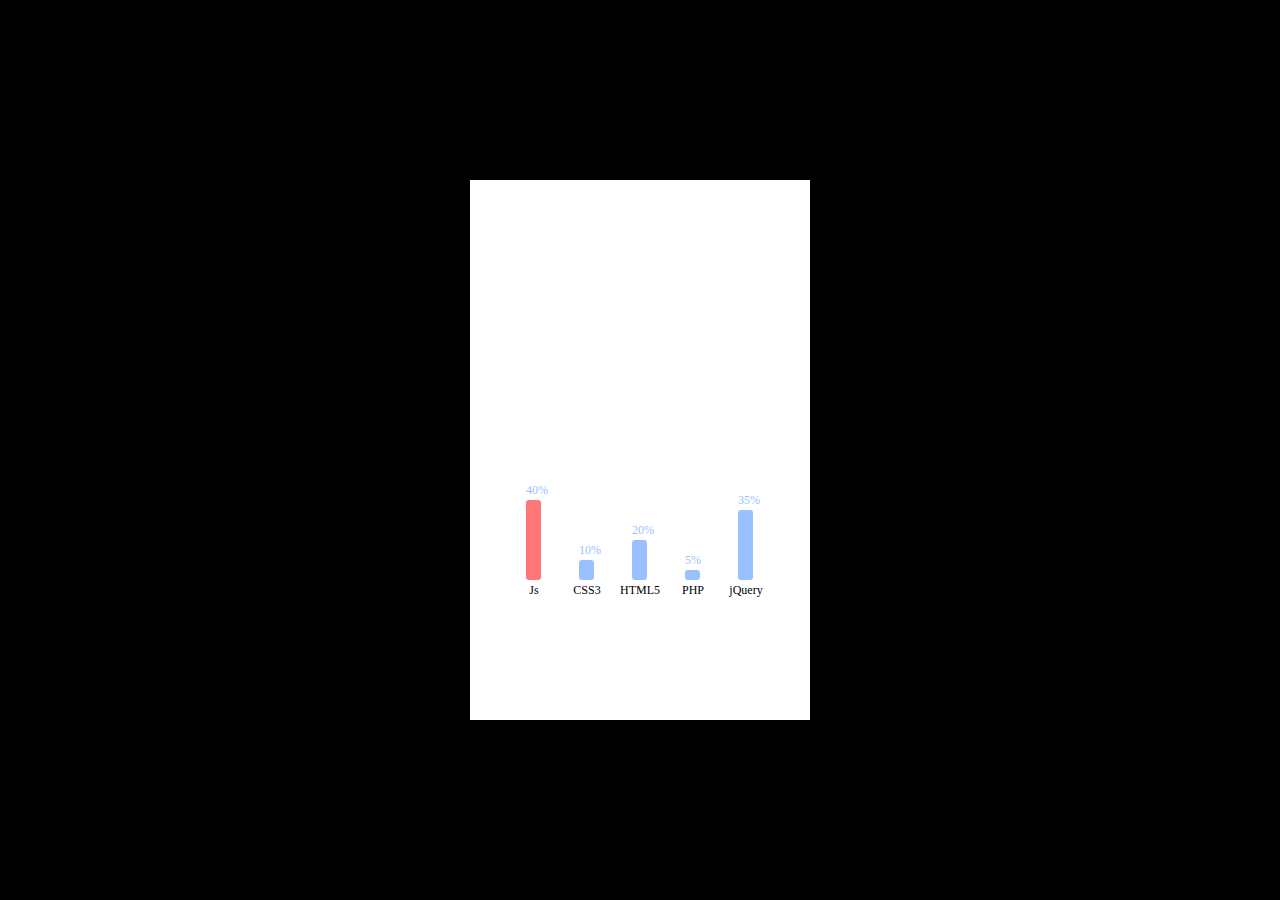
<file: work/work4_H5ComponentBar/final-code/html/test-H5ComponentBar_v.html>
<!DOCTYPE html>
<html>
<head>
    <meta charset="UTF-8"/>
    <meta name="viewport" content="width=device-width, minimum-scale=1, maximum-scale=1">

    <title>课程作业4：H5ComponentBar扩展，垂直柱图实现</title>

    <style type="text/css">
        body{
            margin: 0;
            padding: 0;
            background-color: #000;
            font-size: 12px;
        }

        .iphone{
            width: 340px;
            height: 540px;
            background-color: #fff;
            position: absolute;
            left: 50%;
            top: 50%;
            margin: -270px 0 0 -170px;
        }
    </style>

    <script type="text/javascript" src="../js/lib/jquery.js"></script>
    <script type="text/javascript" src="../js/H5ComponentBase.js"></script>
    <link rel="stylesheet" type="text/css" href="../css/H5ComponentBase.css">
    
    <!-- 任务一：(1)引入需要继承的水平柱图对象js文件 -->
    <script type="text/javascript" src="../js/H5ComponentBar.js"></script>

    <!-- 引入柱图-垂直的资源 -->
    <script type="text/javascript" src="../js/H5ComponentBar_v.js"></script>
    <link rel="stylesheet" type="text/css" href="../css/H5ComponentBar_v.css">

    <body>
        <!-- 用于开发测试 H5ComponentBar_v 对象（垂直柱图组件） -->
        <div class="iphone">

        </div>

        <script type="text/javascript">

            var cfg = {

                // 任务一： （2）修正配置文件的组件类型(type)定义为 ? （注意：这个类型名称的定义关系到样式设置）
                type : 'bar_v',
                
                width : 530,
                height : 400,
                data:[
                    ['Js' , .4  ,'#ff7676'],
                    ['CSS3' , .1 ],
                    ['HTML5' , .2  ],
                    ['PHP' , .05  ],
                    ['jQuery' , .35 ]
                ],
                css : {
                    top:100,
                    opacity:0
                },
                animateIn:{
                    opacity:1,
                    top:200,
                },
                animateOut:{
                    opacity:0,
                    top:100,
                },
                center : true,
            }

            var h5 = new H5ComponentBar_v( 'myBarComponent', cfg );
            $('.iphone').append(h5);


            var leave = true;
            $('body').click(function (){
                leave = !leave;
                $('.h5_component').trigger( leave ? 'onLeave' : 'onLoad' )
            }).click();

        </script>

    </body>

</html>
</file>
<file: work/work8_2016Star/final-code/css/H5.css>
/* H5对象的全局样式 */
.h5{
    height: 100%;
}
.h5_page{
    position: relative;
    width: 100%;
    height: 100%;
    background-color: #ddd;
    background-size: 100%;
    background-repeat: no-repeat;
}
</file>
<file: work/work8_2016Star/final-code/css/H5_loading.css>
/*loading动画样式*/
body{

    position: fixed;
    width: 100%;
    height: 100%;
}

.loading{
    width: 60px;
    height: 60px;
    position: relative;
    margin: -30px auto;
    top: 50%;
}
.loading #rate{
    font-size: 9px;
    width: 100%;
    text-align: center;
    height: 20px;
    line-height: 20px;
    color: #0062e0;
    position: absolute;
    top: 100%;
}
.double-bounce1,.double-bounce2{
    width: 100%;
    height: 100%;
    border-radius: 50%;
    background-color: #0062e0;
    left: 0;
    top: 0;
    position: absolute;
    opacity: .6;
}

.double-bounce1 {
    -webkit-animation:bounce 2s infinite ease-in-out 0s;
}
.double-bounce2 {
    -webkit-animation:bounce2 2s infinite ease-in-out 0s;
}

@-webkit-keyframes bounce{
    0%, 100%{
        transform:scale(0);
    }
    50%{
        transform:scale(1);
    }
}
@-webkit-keyframes bounce2{
    0%, 100%{
        transform:scale(1);
    }
    50%{
        transform:scale(0);
    }
}
</file>
<file: css/H5.css>
/* H5对象的全局样式 */
.h5 {
	height: 100%;
}
.h5_page {
	position: relative;
	width: 100%;
	height: 100%;
	background-color: #DDD;
	background-size: 100%;
}
</file>
<file: css/H5ComponentBase.css>
/* 基本图文组件样式 */
.h5_component {
	background-size: 100%;
	background-repeat: no-repeat;
	position: absolute;
}
</file>
<file: css/H5ComponentBar.css>
/* 柱状组件样式 */
.h5_component_bar {

}
.h5_component_bar .line {
	height: 15px;
	font-size: 12px;
	line-height: 15px;
	margin-bottom: 15px;
}
.h5_component_bar .name {
	width: 60px;
	float: left;
	color: #000;
	text-align: center;
}
.h5_component_bar .rate {
	height: 15px;
	margin-left: 5px;
	float: left;
	position: relative;
}
.h5_component_bar .rate .bg {
	background-color: #99c0ff;
	width: 100%;
	height: 100%;
	position: absolute;
	left: 0;
	top: 0;
}
.h5_component_bar .per {
	width: 20px;
	color: #99c0ff;
	margin-left: 5px;
	float: left;
}
</file>
<file: css/H5ComponentPoint.css>
/* 散点图组件样式 */
.h5_component_point {

}
.h5_component_point .point {
	display: block;
	background-color: #CCC;
	position: absolute;
	border-radius: 50%;
}
.h5_component_point .name {
	height: 30px;
	width: 100%;
	text-align: center;
	position: absolute;
	top: 50%;
	margin-top: -15px;
	font-size: 22px;
}
.h5_component_point .per {
	font-size: .5em;
}
</file>
<file: work/work2_H5ComponentBase/final-CSS-translate/css/H5ComponentBase.css>
/* 基本图文组件样式 */
.h5_component{
    background-size: 100%;
    background-repeat: no-repeat;
    position: absolute;
}
</file>
<file: work/work2_H5ComponentBase/final-JSDOM/css/H5ComponentBase.css>
/* 基本图文组件样式 */
.h5_component{
    background-size: 100%;
    background-repeat: no-repeat;
    position: absolute;
}
</file>
<file: work/work2_H5ComponentBase/original/css/H5ComponentBase.css>
/* 基本图文组件样式 */
.h5_component{
    background-size: 100%;
    background-repeat: no-repeat;
    position: absolute;
}
</file>
<file: work/work4_H5ComponentBar/final-code/css/H5ComponentBase.css>
/* 基本图文组件样式 */
.h5_component{
    background-size: 100%;
    background-repeat: no-repeat;
    position: absolute;
}
</file>
<file: work/work4_H5ComponentBar/final-code/css/H5ComponentBar.css>
/* 柱状组件样式 */
.h5_component_bar{
}

.h5_component_bar .line{
    height: 15px;
    font-size: 12px;
    line-height: 15px;
    margin-bottom: 15px;
}

.h5_component_bar .name{
    width: 60px;
    float: left;
    color: #000;
    text-align: center;
}

.h5_component_bar .rate{
    height: 15px;
    margin-left: 5px;
    float: left;
    position: relative;
}
.h5_component_bar .rate .bg{
    background-color: #99c0ff;
    width: 0%;
    height: 100%;
    position: absolute;
    left: 0;
    top: 0;
    border-radius: 3px;
}

.h5_component_bar .per{
    width: 20px;
    color: #99c0ff;
    margin-left: 5px;
    float: left;
    -webkit-opacity:0;
}

.h5_component_bar_load .rate .bg{
    -webkit-transition:all 1s .5s;
    width: 100%;
}


.h5_component_bar_leave .rate .bg{
    width: 0%;
}


.h5_component_bar_load .per{
    -webkit-transition:all 1s 1.5s;
    -webkit-opacity:1;
}
.h5_component_bar_leave .per{
    -webkit-opacity:0;
}
</file>
<file: work/work4_H5ComponentBar/final-code/css/H5ComponentBar_v.css>
/* 垂直柱状组件样式 */
.h5_component_bar_v{
}


.h5_component_bar_v .line{
    float: left;
    height: 100%;
    font-size: 12px;
    position: relative;

}

.h5_component_bar_v .name{
    width: 100%;
    position: absolute;
    left: 0;
    height: 20px;
    line-height: 20px;
    bottom: -20px;
    text-align: center;
}

.h5_component_bar_v .rate{
    height: 100%;
    width: 15px;
    position: absolute;
    bottom: 0;
    left: 50%;
    margin-left: -8px;
}
.h5_component_bar_v .rate .bg{
    background-color: #99c0ff;
    width: 100%;
    height: 0%;
    position: absolute;
    left: 0;
    bottom: 0;
    border-radius: 3px;
}

.h5_component_bar_v .per{
    width: 100%;
    position: absolute;
    left: 0;
    /*任务三：(1)修正 百分比数字 的位置，使其保持在 .bg 的顶端*/
    top: -20px;
    height: 20px;
    line-height: 20px;
    text-align: center;
    color: #99c0ff;
    -webkit-opacity:0;
}

.h5_component_bar_v_load .rate .bg{
    -webkit-transition:all 1s .5s;
    height: 100%;
}


.h5_component_bar_v_leave .rate .bg{
    height: 0%;
}


.h5_component_bar_v_load .per{
    -webkit-transition:all 1s 1.5s;
    -webkit-opacity:1;
}
.h5_component_bar_v_leave .per{
    -webkit-opacity:0;
}
</file>
